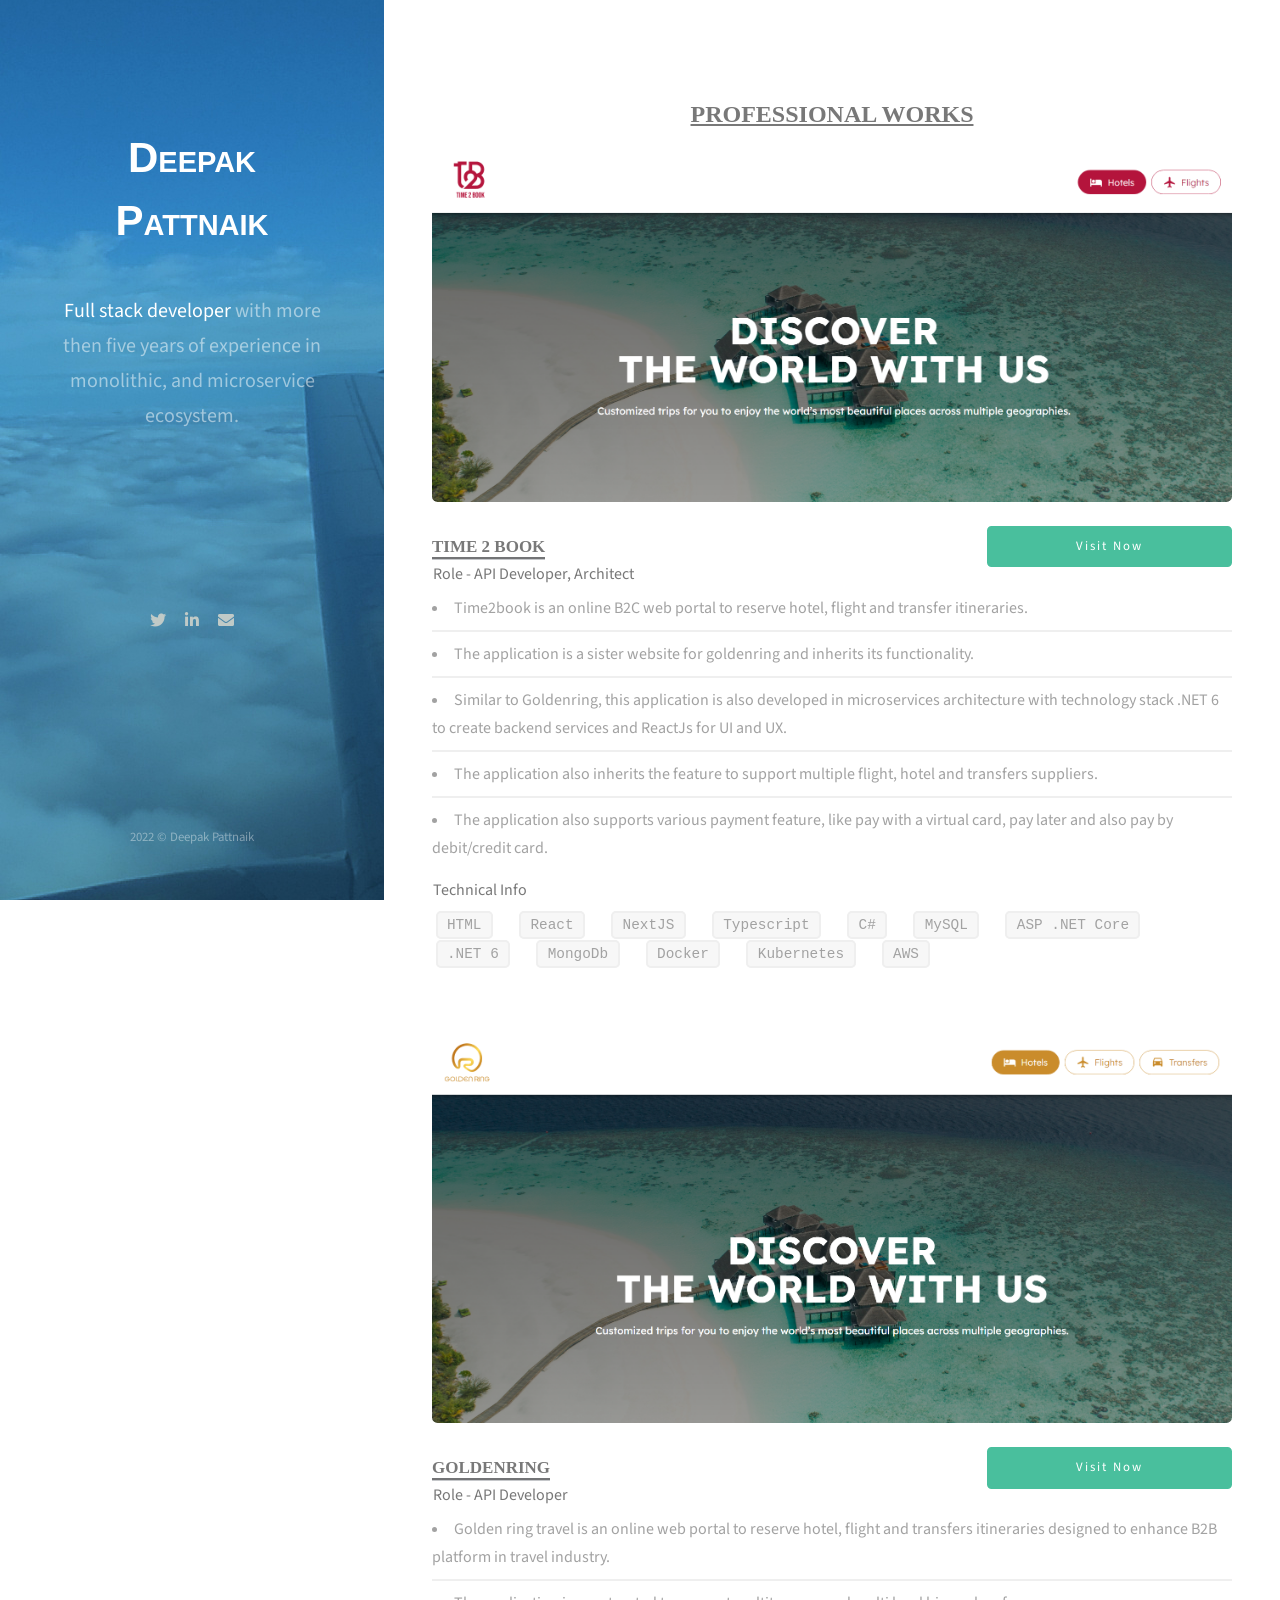
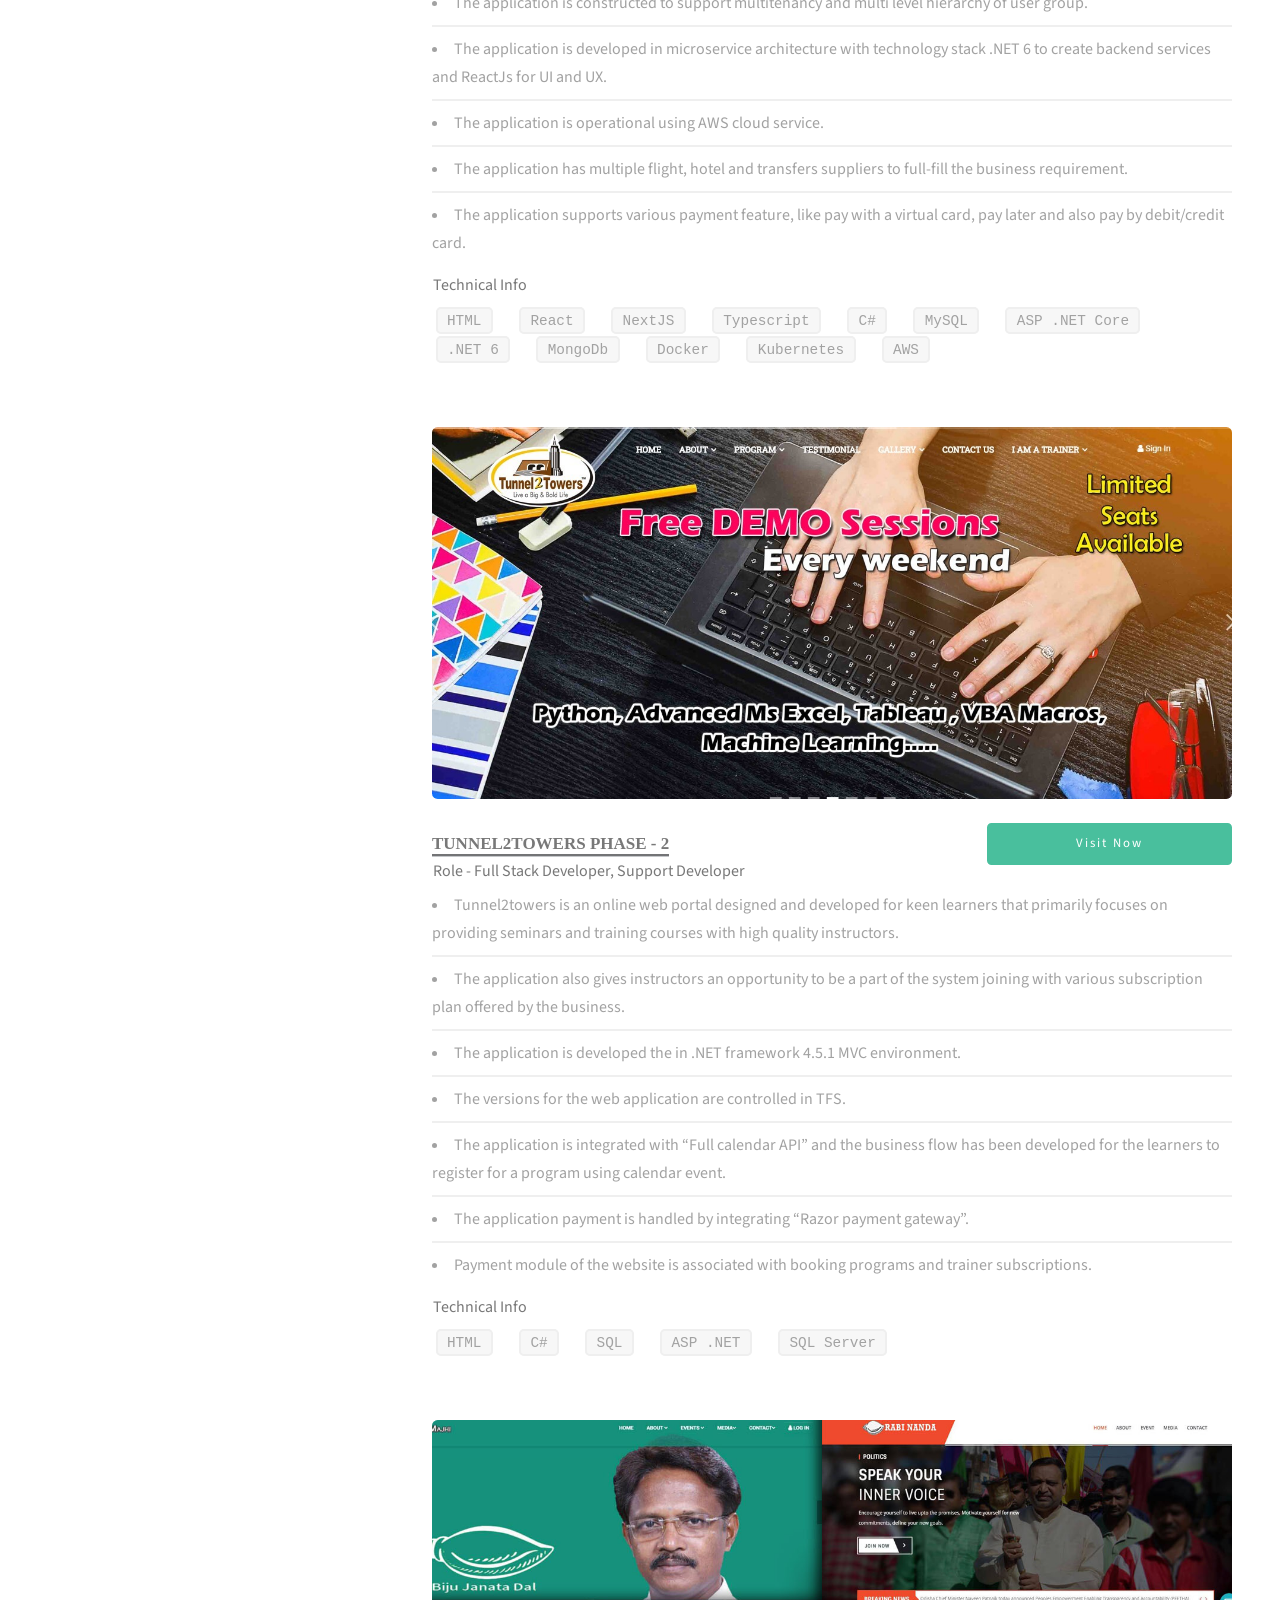
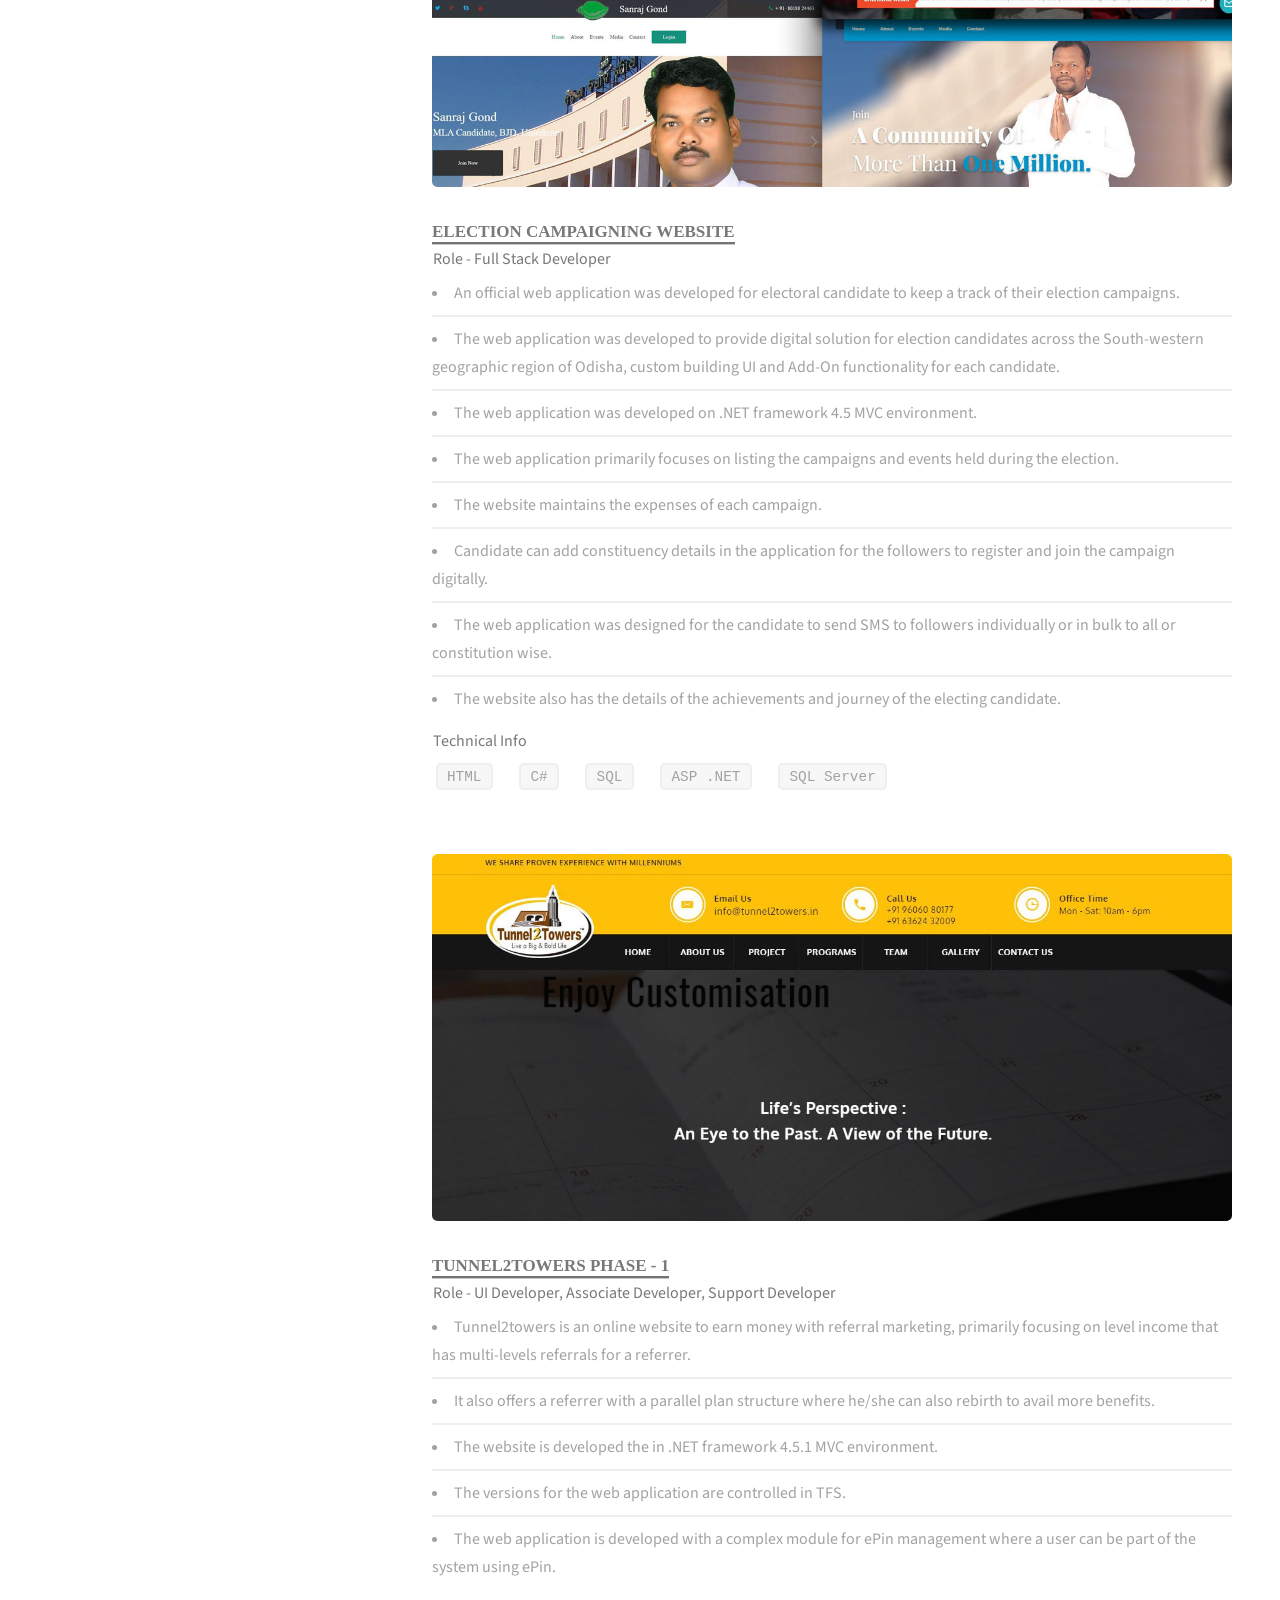
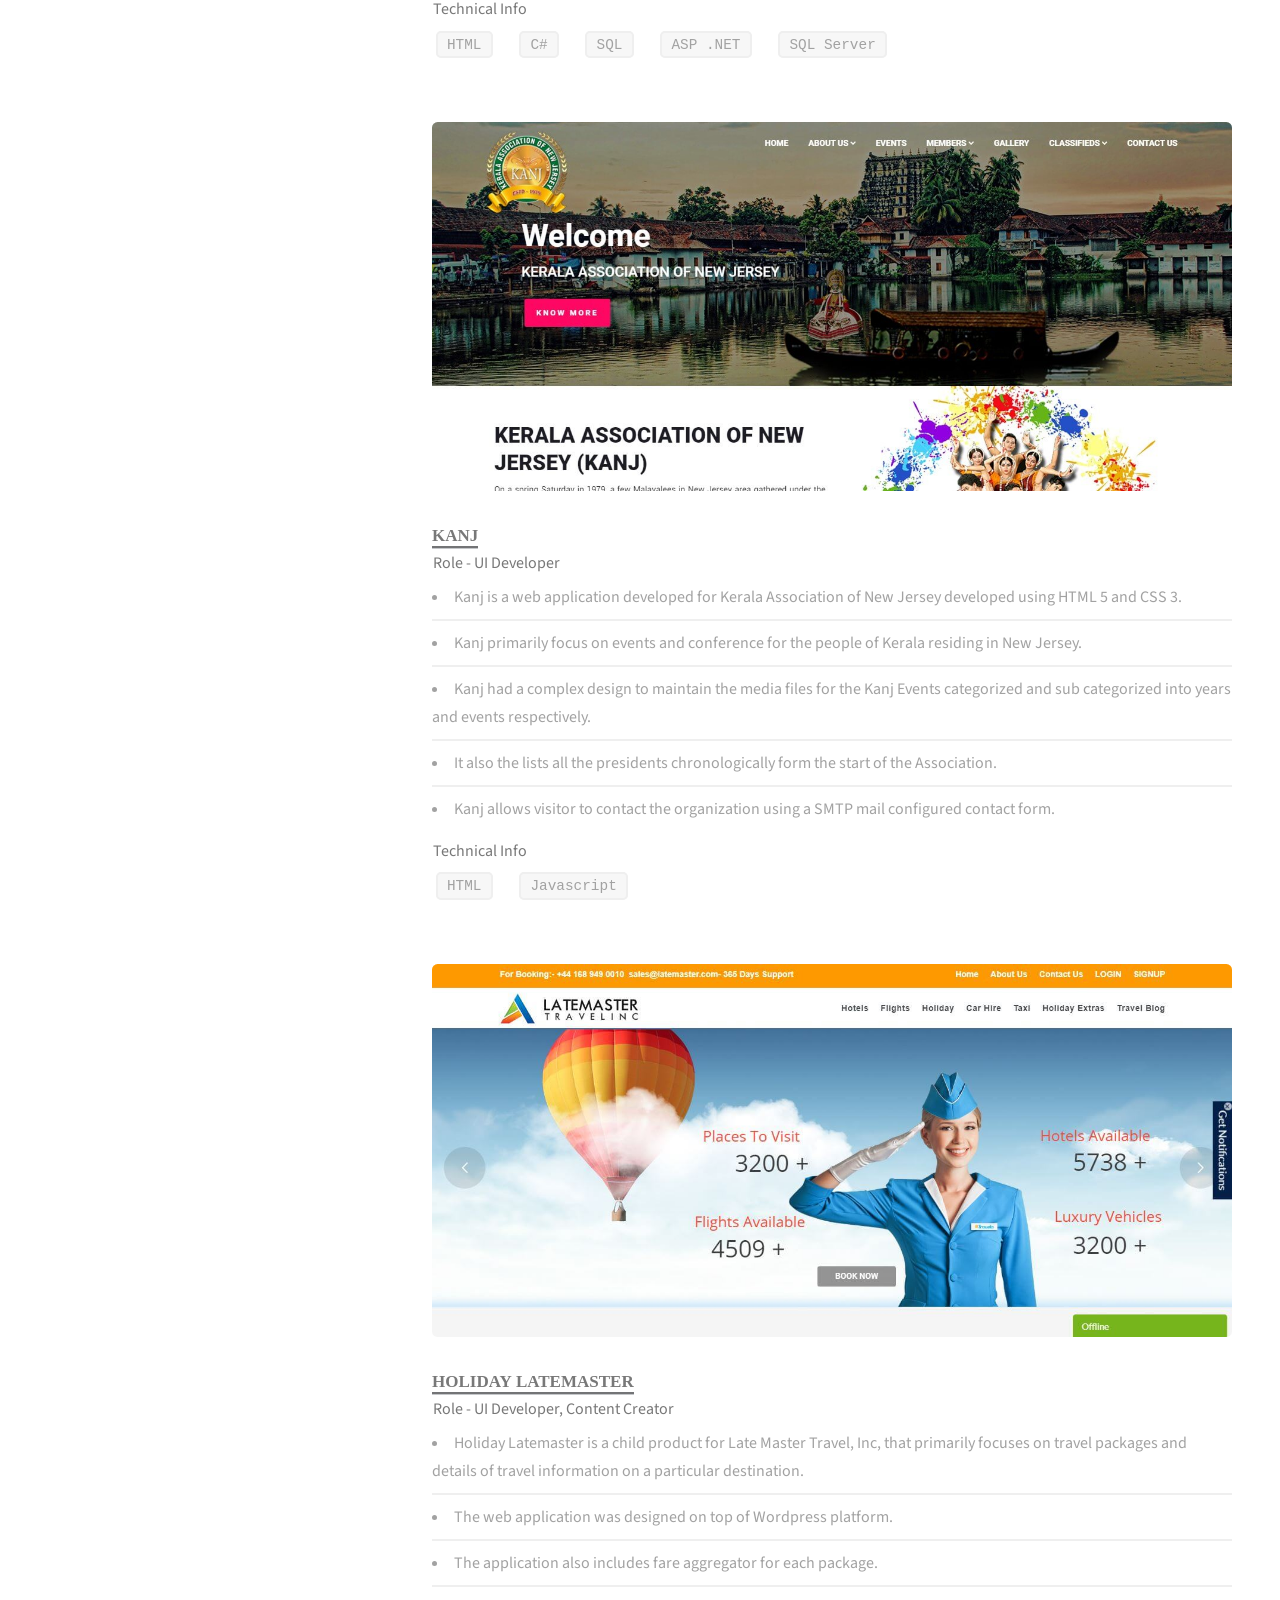
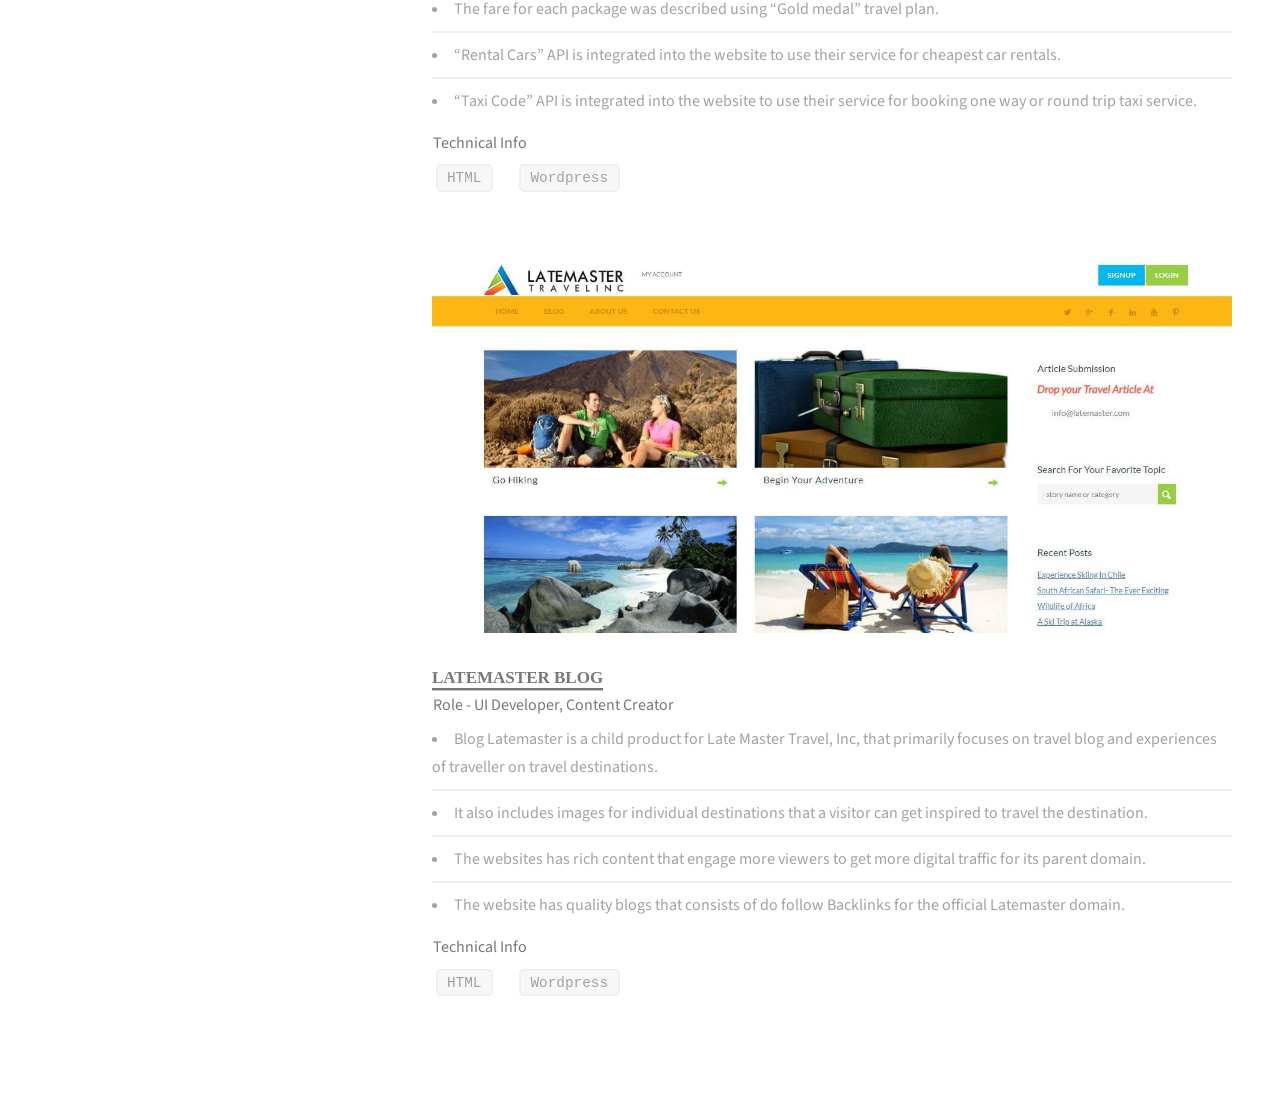
<file: index.html>
<!DOCTYPE HTML>
<html>
	<head>
		<title>Deepak Pattnaik | Professional Works</title>
		<meta charset="utf-8" />
		<meta name="viewport" content="width=device-width, initial-scale=1, user-scalable=no" />
		<link rel="stylesheet" href="assets/css/main.css" />
        <link rel="stylesheet" type="text/css" href="assets/css/jquery.fancybox.css">
        <link rel="icon" href="images/favicon.png" type="image/png" sizes="16x16">
	</head>
	<body class="is-preload">

		<!-- Header -->
			<header id="header">
				<div class="inner">
					<h2 class="hv-font-heading">Deepak Pattnaik</h2>
					<h1><strong>Full stack developer</strong> with more then five years of experience in monolithic,
                        and microservice ecosystem.                       
                    </h1>
                  <!--  <a href="/images/Resume.jpg" data-fancybox data-caption="Deepak Pattnaik Resume" data-width="1260" class="button" data-buttons='["download","close"]' style="color:#ffffff !important; margin:20px">Resume</a> -->                                     
				</div>
				<div class="inner">
					<ul class="icons">
						<li><a href="https://twitter.com/dpak2112" target="_blank" class="icon brands"><i class="fab fa-twitter"></i><span class="label">Twitter</span></a></li>
						<li><a href="https://www.linkedin.com/in/deepak-pattnaik/" target="_blank" class="icon brands"><i class="fab fa-linkedin-in"></i><span class="label">LinkedIn</span></a></li>                      
						<li><a href="mailto:deepak.pattnaik@outlook.in" class="icon solid"><i class="fas fa-envelope"></i><span class="label">Email</span></a></li>						
					</ul>					
				</div>
			</header>

		<!-- Main -->
			<div id="main">	
				<!-- Two -->
					<section id="two">
						<h2 class="hv-portfolio-heading">Professional Works</h2>
						<div class="row">
							<article class="col-12 col-12-xsmall work-item">
								<a href="images/portfolio/Tim2book_Full.jpeg" data-fancybox data-caption="Time2Book">
                                    <img class="image fit thumb" src="images/thumbs/Time2book.png" alt="t2b_image" />
                                </a>
								<div class="row">
									<div class="col-8 col-12-small">
										<h2 class="hv-portfolio-sub-heading">Time 2 Book</h2>
										<h3><strong>Role - </strong> API Developer, Architect</h3>
									</div>
									<div class="col-4 col-12-small">
										<a href="https://stage.time2book.ru" target="_blank" class="button primary small" style="width: 100%; letter-spacing: 2px;">Visit Now</a>
									</div>
								</div>								
								<ul class="alt">									
									<li>Time2book is an online B2C web portal to reserve hotel, flight and transfer itineraries.</li>
									<li>The application is a sister website for goldenring and inherits its functionality.</li>
									<li>Similar to Goldenring, this application is also developed in microservices architecture with technology stack .NET 6 to create backend services and ReactJs for UI and UX.</li>
									<li>The application also inherits the feature to support multiple flight, hotel and transfers suppliers.</li>
									<li>The application also supports various payment feature, like pay with a virtual card, pay later and also pay by debit/credit card.</li>
								</ul>
								<h3 style="margin-top:-1.5em;">Technical Info</h3>
								<ul class="icons">
									<li><code>HTML</code></li>
									<li><code>React</code></li>
									<li><code>NextJS</code></li>
									<li><code>Typescript</code></li>
									<li><code>C#</code></li>
									<li><code>MySQL</code></li>
                                    <li><code>ASP .NET Core</code></li>
									<li><code>.NET 6</code></li>
                                    <li><code>MongoDb</code></li>
									<li><code>Docker</code></li>
									<li><code>Kubernetes</code></li>
									<li><code>AWS</code></li>
								</ul>                                
							</article>
							<article class="col-12 col-12-xsmall work-item">
								<a href="images/portfolio/Goldenring_Full.jpeg" data-fancybox data-caption="Goldenring">
                                    <img class="image fit thumb" src="images/thumbs/Goldenring.png" alt="gr_image" />
                                </a>
								<div class="row">
									<div class="col-8 col-12-small">
										<h2 class="hv-portfolio-sub-heading">Goldenring</h2>
										<h3><strong>Role - </strong> API Developer</h3>
									</div>
									<div class="col-4 col-12-small">
										<a href="https://goldenring.travel" target="_blank" class="button primary small" style="width: 100%; letter-spacing: 2px;">Visit Now</a>
									</div>
								</div>								
								<ul class="alt">
									<li>Golden ring travel is an online web portal to reserve hotel, flight and transfers itineraries designed to enhance B2B platform in travel industry.</li>
									<li>The application is constructed to support multitenancy and multi level hierarchy of user group.</li>
									<li>The application is developed in microservice architecture with technology stack .NET 6 to create backend services and ReactJs for UI and UX.</li>
									<li>The application is operational using AWS cloud service.</li>
									<li>The application has multiple flight, hotel and transfers suppliers to full-fill the business requirement.</li>
									<li>The application supports various payment feature, like pay with a virtual card, pay later and also pay by debit/credit card.</li>
								</ul>
								<h3 style="margin-top:-1.5em;">Technical Info</h3>
								<ul class="icons">
									<li><code>HTML</code></li>
									<li><code>React</code></li>
									<li><code>NextJS</code></li>
									<li><code>Typescript</code></li>
									<li><code>C#</code></li>
									<li><code>MySQL</code></li>
                                    <li><code>ASP .NET Core</code></li>
									<li><code>.NET 6</code></li>
                                    <li><code>MongoDb</code></li>
									<li><code>Docker</code></li>
									<li><code>Kubernetes</code></li>
									<li><code>AWS</code></li>
								</ul>                                
							</article>
							<article class="col-12 col-12-xsmall work-item">
								<a href="images/portfolio/T2T%20Phase%202_Full.png" data-fancybox data-caption="Tunnel2Towers">
                                    <img class="image fit thumb" src="images/thumbs/T2T%20Phase%202.jpg" alt="t2t_image" />
                                </a>
								<div class="row">
									<div class="col-8 col-12-small">
										<h2 class="hv-portfolio-sub-heading">Tunnel2towers Phase - 2</h2>
										<h3><strong>Role - </strong> Full Stack Developer, Support Developer</h3>
									</div>
									<div class="col-4 col-12-small">
										<a href="https://tunnel2towers.in" target="_blank" class="button primary small" style="width: 100%; letter-spacing: 2px;">Visit Now</a>
									</div>
								</div>								
								<ul class="alt">
									<li>Tunnel2towers is an online web portal designed and developed for keen learners that primarily focuses on providing seminars and training courses with high quality instructors.</li>
									<li>The application also gives instructors an opportunity to be a part of the system joining with various subscription plan offered by the business.</li>
									<li>The application is developed the in .NET framework 4.5.1 MVC environment.</li>
                                    <li>The versions for the web application are controlled in TFS.</li>
                                    <li>The application is integrated with “Full calendar API” and the business flow has been developed for the learners to register for a program using calendar event.</li>
                                    <li>The application payment is handled by integrating “Razor payment gateway”.</li>
                                    <li>Payment module of the website is associated with booking programs and trainer subscriptions.</li>
								</ul>
								<h3 style="margin-top:-1.5em;">Technical Info</h3>
								<ul class="icons">
									<li><code>HTML</code></li>
									<li><code>C#</code></li>
									<li><code>SQL</code></li>
                                    <li><code>ASP .NET</code></li>
                                    <li><code>SQL Server</code></li>
								</ul>                                
							</article>
							<article class="col-12 col-12-xsmall work-item">
								<a href="images/portfolio/Balabhadra%20Majhi_Full.png" data-fancybox="election" data-caption="Balabhadra Majhi Website">
                                    <img class="image fit thumb" src="images/thumbs/Election_Campaign.jpg" alt="balabhadra_website_image" />
                                </a>
                                <a href="images/portfolio/Dambaru%20Sisa_Full.png" data-fancybox="election" data-caption="Dambaru Sisa Website"></a>
                                <a href="images/portfolio/Rabi%20Nanda_Full.png" data-fancybox="election" data-caption="Rabi Nanda Website"></a>
                                <a href="images/portfolio/Sanroj%20Gond_Full.png" data-fancybox="election" data-caption="Sanraj Gond Website"></a>
								<div class="row">
									<div class="col-8 col-12-small">
										<h2 class="hv-portfolio-sub-heading">Election Campaigning Website</h2>
										<h3><strong>Role - </strong> Full Stack Developer</h3>
									</div>
									<div class="col-4 col-12-small">
										<!--<a data-fancybox data-animation-duration="700" data-src="#animatedModal" href="javascript:;" class="button primary small" style="width: 100%; letter-spacing: 2px;">Visit Now</a>-->
									</div>
								</div>								
								<ul class="alt">
									<li>An official web application was developed for electoral candidate to keep a track of their election campaigns.</li>
                                    <li>The web application was developed to provide digital solution for election candidates across the South-western geographic region of Odisha, custom building UI and Add-On functionality for each candidate.</li>
									<li>The web application was developed on .NET framework 4.5 MVC environment.</li>
									<li>The web application primarily focuses on listing the campaigns and events held during the election.</li>
                                    <li>The website maintains the expenses of each campaign.</li>
                                    <li>Candidate can add constituency details in the application for the followers to register and join the campaign digitally.</li>
                                    <li>The web application was designed for the candidate to send SMS to followers individually or in bulk to all or constitution wise.</li>
                                    <li>The website also has the details of the achievements and journey of the electing candidate.</li>
								</ul>
								<h3 style="margin-top:-1.5em;">Technical Info</h3>
								<ul class="icons">
									<li><code>HTML</code></li>
									<li><code>C#</code></li>
									<li><code>SQL</code></li>
                                    <li><code>ASP .NET</code></li>
                                    <li><code>SQL Server</code></li>
								</ul>                                
							</article>
							<article class="col-12 col-12-xsmall work-item">
								<a href="images/portfolio/T2T%20Phase%201_Full.png" data-fancybox data-caption="Tunnel2Towers">
                                    <img class="image fit thumb" src="images/thumbs/T2T%20Phase%201.jpg" alt="t2t_image" />
                                </a>
								<div class="row">
									<div class="col-8 col-12-small">
										<h2 class="hv-portfolio-sub-heading">Tunnel2towers Phase - 1</h2>
										<h3><strong>Role - </strong> UI Developer, Associate Developer, Support Developer</h3>
									</div>
									<div class="col-4 col-12-small">
										<!--<a data-fancybox data-animation-duration="700" data-src="#animatedModal" href="javascript:;" class="button primary small" style="width: 100%; letter-spacing: 2px;">Visit Now</a>-->
									</div>
								</div>								
								<ul class="alt">
									<li>Tunnel2towers is an online website to earn money with referral marketing, primarily focusing on level income that has multi-levels referrals for a referrer.</li>
									<li>It also offers a referrer with a parallel plan structure where he/she can also rebirth to avail more benefits.</li>
									<li>The website is developed the in .NET framework 4.5.1 MVC environment.</li>
                                    <li>The versions for the web application are controlled in TFS.</li>
                                    <li>The web application is developed with a complex module for ePin management where a user can be part of the system using ePin.</li>
								</ul>
								<h3 style="margin-top:-1.5em;">Technical Info</h3>
								<ul class="icons">
									<li><code>HTML</code></li>
									<li><code>C#</code></li>
									<li><code>SQL</code></li>
                                    <li><code>ASP .NET</code></li>
                                    <li><code>SQL Server</code></li>
								</ul>                                
							</article>
							<article class="col-12 col-12-xsmall work-item">
								<a href="images/portfolio/Kanj_Full.png" data-fancybox data-caption="Kerala Association of New Jersey">
                                    <img class="image fit thumb" src="images/thumbs/Kanj.jpg" alt="kanj_image" />
                                </a>
								<div class="row">
									<div class="col-8 col-12-small">
										<h2 class="hv-portfolio-sub-heading">KANJ</h2>
										<h3><strong>Role - </strong> UI Developer</h3>
									</div>
									<div class="col-4 col-12-small">
										<!--<a data-fancybox data-animation-duration="700" data-src="#animatedModal" href="javascript:;" class="button primary small" style="width: 100%; letter-spacing: 2px;">Visit Now</a>-->
									</div>
								</div>								
								<ul class="alt">
									<li>Kanj is a web application developed for Kerala Association of New Jersey developed using HTML 5 and CSS 3.</li>
									<li>Kanj primarily focus on events and conference for the people of Kerala residing in New Jersey.</li>
                                    <li>Kanj had a complex design to maintain the media files for the Kanj Events categorized and sub categorized into years and events respectively.</li>
                                    <li>It also the lists all the presidents chronologically form the start of the Association.</li>
                                    <li>Kanj allows visitor to contact the organization using a SMTP mail configured contact form.</li>
								</ul>
								<h3 style="margin-top:-1.5em;">Technical Info</h3>
								<ul class="icons">
									<li><code>HTML</code></li>
									<li><code>Javascript</code></li>
								</ul>                                
							</article>
							<article class="col-12 col-12-xsmall work-item">
								<a href="images/portfolio/Holiday%20Latemaster_Full.png" data-fancybox data-caption="Holiday Latemaster">
                                    <img class="image fit thumb" src="images/thumbs/Holiday%20Latemaster.jpg" alt="holiday_lm_image" />
                                </a>
								<div class="row">
									<div class="col-8 col-12-small">
										<h2 class="hv-portfolio-sub-heading">Holiday Latemaster</h2>
										<h3><strong>Role - </strong> UI Developer, Content Creator</h3>
									</div>
									<div class="col-4 col-12-small">
										<!--<a data-fancybox data-animation-duration="700" data-src="#animatedModal" href="javascript:;" class="button primary small" style="width: 100%; letter-spacing: 2px;">Visit Now</a>-->
									</div>
								</div>								
								<ul class="alt">
									<li>Holiday Latemaster is a child product for Late Master Travel, Inc, that primarily focuses on travel packages and details of travel information on a particular destination.</li>
									<li>The web application was designed on top of Wordpress platform.</li>
									<li>The application also includes fare aggregator for each package.</li>
                                    <li>The fare for each package was described using “Gold medal” travel plan.</li>
                                    <li>“Rental Cars” API is integrated into the website to use their service for cheapest car rentals.</li>
                                    <li>“Taxi Code” API is integrated into the website to use their service for booking one way or round trip taxi service.</li>
								</ul>
								<h3 style="margin-top:-1.5em;">Technical Info</h3>
								<ul class="icons">
									<li><code>HTML</code></li>
									<li><code>Wordpress</code></li>
								</ul>                                
							</article>
							<article class="col-12 col-12-xsmall work-item">
                                <a href="images/portfolio/Blog%20Latemaster_Full.png" data-fancybox data-caption="Blog Latemaster">
                                    <img class="image fit thumb" src="images/thumbs/Blog%20Latemaster.jpg" alt="blog_lm_image" />
                                </a>
								<div class="row">
									<div class="col-8 col-12-small">
										<h2 class="hv-portfolio-sub-heading">Latemaster Blog</h2>
										<h3><strong>Role - </strong> UI Developer, Content Creator</h3>
									</div>
									<div class="col-4 col-12-small">
										<!--<a data-fancybox data-animation-duration="700" data-src="#animatedModal" href="javascript:;" class="button primary small" style="width: 100%; letter-spacing: 2px;">Visit Now</a>-->
									</div>
								</div>								
								<ul class="alt">
									<li>Blog Latemaster is a child product for Late Master Travel, Inc, that primarily focuses on travel blog and experiences of traveller on travel destinations.</li>
									<li>It also includes images for individual destinations that a visitor can get inspired to travel the destination.</li>
									<li>The websites has rich content that engage more viewers to get more digital traffic for its parent domain.</li>
                                    <li>The website has quality blogs that consists of do follow Backlinks for the official Latemaster domain.</li>
								</ul>
								<h3 style="margin-top:-1.5em;">Technical Info</h3>
								<ul class="icons">
									<li><code>HTML</code></li>
									<li><code>Wordpress</code></li>									
								</ul>                                
							</article>
						</div>
                         <div style="display: none;" id="animatedModal" class="hv-animated-modal">
                          <h2>Oops!!</h2>
                          <p>The website you are looking for is removed.</p>
                        </div>
					</section>
			</div>

		<!-- Footer -->
			<footer id="footer">
				<div class="inner">					
					<ul class="copyright">
						<li>2022 &copy; Deepak Pattnaik</li>
					</ul>
				</div>
			</footer>

		<!-- Scripts -->
			<script src="assets/js/jquery.min.js"></script>
			<script src="assets/js/jquery.poptrox.min.js"></script>
			<script src="assets/js/browser.min.js"></script>
			<script src="assets/js/breakpoints.min.js"></script>
			<script src="assets/js/util.js"></script>
			<script src="assets/js/main.js"></script>
            <script src="assets/js/jquery.fancybox.js"></script>
        <script>
            $(document).bind("contextmenu",function(e){
            return false;
            });
            
            $('body').on('click', '[data-fancybox-download]', function(e) {
               e.preventDefault();
               fetch('/assets/Resume.pdf')
                  .then(resp => resp.blob())
                  .then(blob => {
                    const url = window.URL.createObjectURL(blob);
                    const a = document.createElement('a');
                    a.style.display = 'none';
                    a.href = url;
                    // the filename you want
                    a.download = 'Deepak Pattnaik Resume.pdf';
                    document.body.appendChild(a);
                    a.click();
                    window.URL.revokeObjectURL(url);                    
                  })
                  .catch(() => alert('Opps! Download failed'));
            });            
          
        </script>
	</body>
</html>
</file>
<file: assets/css/main.css>
@import url("fontawesome-all.min.css");
@import url("https://fonts.googleapis.com/css?family=Source+Sans+Pro:400,400italic");


html, body, div, span, applet, object,
iframe, h1, h2, h3, h4, h5, h6, p, blockquote,
pre, a, abbr, acronym, address, big, cite,
code, del, dfn, em, img, ins, kbd, q, s, samp,
small, strike, strong, sub, sup, tt, var, b,
u, i, center, dl, dt, dd, ol, ul, li, fieldset,
form, label, legend, table, caption, tbody,
tfoot, thead, tr, th, td, article, aside,
canvas, details, embed, figure, figcaption,
footer, header, hgroup, menu, nav, output, ruby,
section, summary, time, mark, audio, video {
	margin: 0;
	padding: 0;
	border: 0;
	font-size: 100%;
	font: inherit;
	vertical-align: baseline;}

article, aside, details, figcaption, figure,
footer, header, hgroup, menu, nav, section {
	display: block;}

body {
	line-height: 1;
}

ol, ul {
	list-style: none;
}

blockquote, q {
	quotes: none;
}

	blockquote:before, blockquote:after, q:before, q:after {
		content: '';
		content: none;
	}

table {
	border-collapse: collapse;
	border-spacing: 0;
}

body {
	-webkit-text-size-adjust: none;
}

mark {
	background-color: transparent;
	color: inherit;
}

input::-moz-focus-inner {
	border: 0;
	padding: 0;
}

input, select, textarea {
	-moz-appearance: none;
	-webkit-appearance: none;
	-ms-appearance: none;
	appearance: none;
}

/* Basic */

	html {
		box-sizing: border-box;
	}

	*, *:before, *:after {
		box-sizing: inherit;
	}

	body {
		background: #fff;
	}

		body.is-preload *, body.is-preload *:before, body.is-preload *:after {
			-moz-animation: none !important;
			-webkit-animation: none !important;
			-ms-animation: none !important;
			animation: none !important;
			-moz-transition: none !important;
			-webkit-transition: none !important;
			-ms-transition: none !important;
			transition: none !important;
		}

	body, input, select, textarea {
		color: #a2a2a2;
		font-family: "Source Sans Pro", Helvetica, sans-serif;
		font-size: 16pt;
		font-weight: 400;
		line-height: 1.75em;
	}

	a {
		-moz-transition: color 0.2s ease-in-out, border-color 0.2s ease-in-out;
		-webkit-transition: color 0.2s ease-in-out, border-color 0.2s ease-in-out;
		-ms-transition: color 0.2s ease-in-out, border-color 0.2s ease-in-out;
		transition: color 0.2s ease-in-out, border-color 0.2s ease-in-out;
		border-bottom: dotted 1px;
		color: #c0cac7;
		text-decoration: none;
	}

		a:hover {
			border-bottom-color: transparent;
			color: #49bf9d !important;
			text-decoration: none;
		}

	strong, b {
		color: #787878;
		font-weight: 400;
	}

	em, i {
		font-style: italic;
	}

	p {
		margin: 0 0 2em 0;
	}

	h1, h2, h3, h4, h5, h6 {
		color: #787878;
		font-weight: 400;
		line-height: 1em;
		margin: 0 0 1em 0;
	}

		h1 a, h2 a, h3 a, h4 a, h5 a, h6 a {
			color: inherit;
			text-decoration: none;
		}

	h1 {
		font-size: 2em;
		line-height: 1.5em;
	}

	h2 {
		font-size: 1.5em;
		line-height: 1.5em;
	}

	h3 {
		font-size: 1.25em;
		line-height: 1.5em;
	}

	h4 {
		font-size: 1.1em;
		line-height: 1.5em;
	}

	h5 {
		font-size: 0.9em;
		line-height: 1.5em;
	}

	h6 {
		font-size: 0.7em;
		line-height: 1.5em;
	}

	sub {
		font-size: 0.8em;
		position: relative;
		top: 0.5em;
	}

	sup {
		font-size: 0.8em;
		position: relative;
		top: -0.5em;
	}

	hr {
		border: 0;
		border-bottom: solid 2px #efefef;
		margin: 2em 0;
	}

		hr.major {
			margin: 3em 0;
		}

	blockquote {
		border-left: solid 6px #efefef;
		font-style: italic;
		margin: 0 0 2em 0;
		padding: 0.5em 0 0.5em 1.5em;
	}

	code {
		background: #f7f7f7;
		border-radius: 0.35em;
		border: solid 2px #efefef;
		font-family: "Courier New", monospace;
		font-size: 0.9em;
		margin: 0 0.25em;
		padding: 0.25em 0.65em;
	}

	pre {
		-webkit-overflow-scrolling: touch;
		font-family: "Courier New", monospace;
		font-size: 0.9em;
		margin: 0 0 2em 0;
	}

		pre code {
			display: block;
			line-height: 1.75em;
			padding: 1em 1.5em;
			overflow-x: auto;
		}

	.align-left {
		text-align: left;
	}

	.align-center {
		text-align: center;
	}

	.align-right {
		text-align: right;
	}

/* Container */

	.container {
		margin: 0 auto;
		max-width: calc(100% - 4em);
		width: 100%;
	}

		.container.xsmall {
			width: 25%;
		}

		.container.small {
			width: 50%;
		}

		.container.medium {
			width: 75%;
		}

		.container.large {
			width: 125%;
		}

		.container.xlarge {
			width: 150%;
		}

		.container.max {
			width: 100%;
		}

		@media screen and (max-width: 980px) {

			.container {
				width: 100% !important;
				max-width: 100% !important;
			}

		}

		@media screen and (max-width: 480px) {

			.container {
				max-width: calc(100% - 3em);
			}

		}

/* Row */

	.row {
		display: flex;
		flex-wrap: wrap;
		box-sizing: border-box;
		align-items: stretch;
	}

		.row > * {
			box-sizing: border-box;
		}

		.row.gtr-uniform > * > :last-child {
			margin-bottom: 0;
		}

		.row.aln-left {
			justify-content: flex-start;
		}

		.row.aln-center {
			justify-content: center;
		}

		.row.aln-right {
			justify-content: flex-end;
		}

		.row.aln-top {
			align-items: flex-start;
		}

		.row.aln-middle {
			align-items: center;
		}

		.row.aln-bottom {
			align-items: flex-end;
		}

		.row > .imp {
			order: -1;
		}

		.row > .col-1 {
			width: 8.33333%;
		}

		.row > .off-1 {
			margin-left: 8.33333%;
		}

		.row > .col-2 {
			width: 16.66667%;
		}

		.row > .off-2 {
			margin-left: 16.66667%;
		}

		.row > .col-3 {
			width: 25%;
		}

		.row > .off-3 {
			margin-left: 25%;
		}

		.row > .col-4 {
			width: 33.33333%;
		}

		.row > .off-4 {
			margin-left: 33.33333%;
		}

		.row > .col-5 {
			width: 41.66667%;
		}

		.row > .off-5 {
			margin-left: 41.66667%;
		}

		.row > .col-6 {
			width: 50%;
		}

		.row > .off-6 {
			margin-left: 50%;
		}

		.row > .col-7 {
			width: 58.33333%;
		}

		.row > .off-7 {
			margin-left: 58.33333%;
		}

		.row > .col-8 {
			width: 66.66667%;
		}

		.row > .off-8 {
			margin-left: 66.66667%;
		}

		.row > .col-9 {
			width: 75%;
		}

		.row > .off-9 {
			margin-left: 75%;
		}

		.row > .col-10 {
			width: 83.33333%;
		}

		.row > .off-10 {
			margin-left: 83.33333%;
		}

		.row > .col-11 {
			width: 91.66667%;
		}

		.row > .off-11 {
			margin-left: 91.66667%;
		}

		.row > .col-12 {
			width: 100%;
		}

		.row > .off-12 {
			margin-left: 100%;
		}

		.row.gtr-0 {
			margin-top: 0;
			margin-left: 0em;
		}

			.row.gtr-0 > * {
				padding: 0 0 0 0em;
			}

			.row.gtr-0.gtr-uniform {
				margin-top: 0em;
			}

				.row.gtr-0.gtr-uniform > * {
					padding-top: 0em;
				}

		.row.gtr-25 {
			margin-top: 0;
			margin-left: -0.625em;
		}

			.row.gtr-25 > * {
				padding: 0 0 0 0.625em;
			}

			.row.gtr-25.gtr-uniform {
				margin-top: -0.625em;
			}

				.row.gtr-25.gtr-uniform > * {
					padding-top: 0.625em;
				}

		.row.gtr-50 {
			margin-top: 0;
			margin-left: -1.25em;
		}

			.row.gtr-50 > * {
				padding: 0 0 0 1.25em;
			}

			.row.gtr-50.gtr-uniform {
				margin-top: -1.25em;
			}

				.row.gtr-50.gtr-uniform > * {
					padding-top: 1.25em;
				}

		.row {
			margin-top: 0;
			margin-left: -2.5em;
		}

			.row > * {
				padding: 0 0 0 2.5em;
			}

			.row.gtr-uniform {
				margin-top: -2.5em;
			}

				.row.gtr-uniform > * {
					padding-top: 2.5em;
				}

		.row.gtr-150 {
			margin-top: 0;
			margin-left: -3.75em;
		}

			.row.gtr-150 > * {
				padding: 0 0 0 3.75em;
			}

			.row.gtr-150.gtr-uniform {
				margin-top: -3.75em;
			}

				.row.gtr-150.gtr-uniform > * {
					padding-top: 3.75em;
				}

		.row.gtr-200 {
			margin-top: 0;
			margin-left: -5em;
		}

			.row.gtr-200 > * {
				padding: 0 0 0 5em;
			}

			.row.gtr-200.gtr-uniform {
				margin-top: -5em;
			}

				.row.gtr-200.gtr-uniform > * {
					padding-top: 5em;
				}

		@media screen and (max-width: 1800px) {

			.row {
				display: flex;
				flex-wrap: wrap;
				box-sizing: border-box;
				align-items: stretch;
			}

				.row > * {
					box-sizing: border-box;
				}

				.row.gtr-uniform > * > :last-child {
					margin-bottom: 0;
				}

				.row.aln-left {
					justify-content: flex-start;
				}

				.row.aln-center {
					justify-content: center;
				}

				.row.aln-right {
					justify-content: flex-end;
				}

				.row.aln-top {
					align-items: flex-start;
				}

				.row.aln-middle {
					align-items: center;
				}

				.row.aln-bottom {
					align-items: flex-end;
				}

				.row > .imp-xlarge {
					order: -1;
				}

				.row > .col-1-xlarge {
					width: 8.33333%;
				}

				.row > .off-1-xlarge {
					margin-left: 8.33333%;
				}

				.row > .col-2-xlarge {
					width: 16.66667%;
				}

				.row > .off-2-xlarge {
					margin-left: 16.66667%;
				}

				.row > .col-3-xlarge {
					width: 25%;
				}

				.row > .off-3-xlarge {
					margin-left: 25%;
				}

				.row > .col-4-xlarge {
					width: 33.33333%;
				}

				.row > .off-4-xlarge {
					margin-left: 33.33333%;
				}

				.row > .col-5-xlarge {
					width: 41.66667%;
				}

				.row > .off-5-xlarge {
					margin-left: 41.66667%;
				}

				.row > .col-6-xlarge {
					width: 50%;
				}

				.row > .off-6-xlarge {
					margin-left: 50%;
				}

				.row > .col-7-xlarge {
					width: 58.33333%;
				}

				.row > .off-7-xlarge {
					margin-left: 58.33333%;
				}

				.row > .col-8-xlarge {
					width: 66.66667%;
				}

				.row > .off-8-xlarge {
					margin-left: 66.66667%;
				}

				.row > .col-9-xlarge {
					width: 75%;
				}

				.row > .off-9-xlarge {
					margin-left: 75%;
				}

				.row > .col-10-xlarge {
					width: 83.33333%;
				}

				.row > .off-10-xlarge {
					margin-left: 83.33333%;
				}

				.row > .col-11-xlarge {
					width: 91.66667%;
				}

				.row > .off-11-xlarge {
					margin-left: 91.66667%;
				}

				.row > .col-12-xlarge {
					width: 100%;
				}

				.row > .off-12-xlarge {
					margin-left: 100%;
				}

				.row.gtr-0 {
					margin-top: 0;
					margin-left: 0em;
				}

					.row.gtr-0 > * {
						padding: 0 0 0 0em;
					}

					.row.gtr-0.gtr-uniform {
						margin-top: 0em;
					}

						.row.gtr-0.gtr-uniform > * {
							padding-top: 0em;
						}

				.row.gtr-25 {
					margin-top: 0;
					margin-left: -0.625em;
				}

					.row.gtr-25 > * {
						padding: 0 0 0 0.625em;
					}

					.row.gtr-25.gtr-uniform {
						margin-top: -0.625em;
					}

						.row.gtr-25.gtr-uniform > * {
							padding-top: 0.625em;
						}

				.row.gtr-50 {
					margin-top: 0;
					margin-left: -1.25em;
				}

					.row.gtr-50 > * {
						padding: 0 0 0 1.25em;
					}

					.row.gtr-50.gtr-uniform {
						margin-top: -1.25em;
					}

						.row.gtr-50.gtr-uniform > * {
							padding-top: 1.25em;
						}

				.row {
					margin-top: 0;
					margin-left: -2.5em;
				}

					.row > * {
						padding: 0 0 0 2.5em;
					}

					.row.gtr-uniform {
						margin-top: -2.5em;
					}

						.row.gtr-uniform > * {
							padding-top: 2.5em;
						}

				.row.gtr-150 {
					margin-top: 0;
					margin-left: -3.75em;
				}

					.row.gtr-150 > * {
						padding: 0 0 0 3.75em;
					}

					.row.gtr-150.gtr-uniform {
						margin-top: -3.75em;
					}

						.row.gtr-150.gtr-uniform > * {
							padding-top: 3.75em;
						}

				.row.gtr-200 {
					margin-top: 0;
					margin-left: -5em;
				}

					.row.gtr-200 > * {
						padding: 0 0 0 5em;
					}

					.row.gtr-200.gtr-uniform {
						margin-top: -5em;
					}

						.row.gtr-200.gtr-uniform > * {
							padding-top: 5em;
						}

		}

		@media screen and (max-width: 1280px) {

			.row {
				display: flex;
				flex-wrap: wrap;
				box-sizing: border-box;
				align-items: stretch;
			}

				.row > * {
					box-sizing: border-box;
				}

				.row.gtr-uniform > * > :last-child {
					margin-bottom: 0;
				}

				.row.aln-left {
					justify-content: flex-start;
				}

				.row.aln-center {
					justify-content: center;
				}

				.row.aln-right {
					justify-content: flex-end;
				}

				.row.aln-top {
					align-items: flex-start;
				}

				.row.aln-middle {
					align-items: center;
				}

				.row.aln-bottom {
					align-items: flex-end;
				}

				.row > .imp-large {
					order: -1;
				}

				.row > .col-1-large {
					width: 8.33333%;
				}

				.row > .off-1-large {
					margin-left: 8.33333%;
				}

				.row > .col-2-large {
					width: 16.66667%;
				}

				.row > .off-2-large {
					margin-left: 16.66667%;
				}

				.row > .col-3-large {
					width: 25%;
				}

				.row > .off-3-large {
					margin-left: 25%;
				}

				.row > .col-4-large {
					width: 33.33333%;
				}

				.row > .off-4-large {
					margin-left: 33.33333%;
				}

				.row > .col-5-large {
					width: 41.66667%;
				}

				.row > .off-5-large {
					margin-left: 41.66667%;
				}

				.row > .col-6-large {
					width: 50%;
				}

				.row > .off-6-large {
					margin-left: 50%;
				}

				.row > .col-7-large {
					width: 58.33333%;
				}

				.row > .off-7-large {
					margin-left: 58.33333%;
				}

				.row > .col-8-large {
					width: 66.66667%;
				}

				.row > .off-8-large {
					margin-left: 66.66667%;
				}

				.row > .col-9-large {
					width: 75%;
				}

				.row > .off-9-large {
					margin-left: 75%;
				}

				.row > .col-10-large {
					width: 83.33333%;
				}

				.row > .off-10-large {
					margin-left: 83.33333%;
				}

				.row > .col-11-large {
					width: 91.66667%;
				}

				.row > .off-11-large {
					margin-left: 91.66667%;
				}

				.row > .col-12-large {
					width: 100%;
				}

				.row > .off-12-large {
					margin-left: 100%;
				}

				.row.gtr-0 {
					margin-top: 0;
					margin-left: 0em;
				}

					.row.gtr-0 > * {
						padding: 0 0 0 0em;
					}

					.row.gtr-0.gtr-uniform {
						margin-top: 0em;
					}

						.row.gtr-0.gtr-uniform > * {
							padding-top: 0em;
						}

				.row.gtr-25 {
					margin-top: 0;
					margin-left: -0.5em;
				}

					.row.gtr-25 > * {
						padding: 0 0 0 0.5em;
					}

					.row.gtr-25.gtr-uniform {
						margin-top: -0.5em;
					}

						.row.gtr-25.gtr-uniform > * {
							padding-top: 0.5em;
						}

				.row.gtr-50 {
					margin-top: 0;
					margin-left: -1em;
				}

					.row.gtr-50 > * {
						padding: 0 0 0 1em;
					}

					.row.gtr-50.gtr-uniform {
						margin-top: -1em;
					}

						.row.gtr-50.gtr-uniform > * {
							padding-top: 1em;
						}

				.row {
					margin-top: 0;
					margin-left: -2em;
				}

					.row > * {
						padding: 0 0 0 2em;
					}

					.row.gtr-uniform {
						margin-top: -2em;
					}

						.row.gtr-uniform > * {
							padding-top: 2em;
						}

				.row.gtr-150 {
					margin-top: 0;
					margin-left: -3em;
				}

					.row.gtr-150 > * {
						padding: 0 0 0 3em;
					}

					.row.gtr-150.gtr-uniform {
						margin-top: -3em;
					}

						.row.gtr-150.gtr-uniform > * {
							padding-top: 3em;
						}

				.row.gtr-200 {
					margin-top: 0;
					margin-left: -4em;
				}

					.row.gtr-200 > * {
						padding: 0 0 0 4em;
					}

					.row.gtr-200.gtr-uniform {
						margin-top: -4em;
					}

						.row.gtr-200.gtr-uniform > * {
							padding-top: 4em;
						}

		}

		@media screen and (max-width: 980px) {

			.row {
				display: flex;
				flex-wrap: wrap;
				box-sizing: border-box;
				align-items: stretch;
			}

				.row > * {
					box-sizing: border-box;
				}

				.row.gtr-uniform > * > :last-child {
					margin-bottom: 0;
				}

				.row.aln-left {
					justify-content: flex-start;
				}

				.row.aln-center {
					justify-content: center;
				}

				.row.aln-right {
					justify-content: flex-end;
				}

				.row.aln-top {
					align-items: flex-start;
				}

				.row.aln-middle {
					align-items: center;
				}

				.row.aln-bottom {
					align-items: flex-end;
				}

				.row > .imp-medium {
					order: -1;
				}

				.row > .col-1-medium {
					width: 8.33333%;
				}

				.row > .off-1-medium {
					margin-left: 8.33333%;
				}

				.row > .col-2-medium {
					width: 16.66667%;
				}

				.row > .off-2-medium {
					margin-left: 16.66667%;
				}

				.row > .col-3-medium {
					width: 25%;
				}

				.row > .off-3-medium {
					margin-left: 25%;
				}

				.row > .col-4-medium {
					width: 33.33333%;
				}

				.row > .off-4-medium {
					margin-left: 33.33333%;
				}

				.row > .col-5-medium {
					width: 41.66667%;
				}

				.row > .off-5-medium {
					margin-left: 41.66667%;
				}

				.row > .col-6-medium {
					width: 50%;
				}

				.row > .off-6-medium {
					margin-left: 50%;
				}

				.row > .col-7-medium {
					width: 58.33333%;
				}

				.row > .off-7-medium {
					margin-left: 58.33333%;
				}

				.row > .col-8-medium {
					width: 66.66667%;
				}

				.row > .off-8-medium {
					margin-left: 66.66667%;
				}

				.row > .col-9-medium {
					width: 75%;
				}

				.row > .off-9-medium {
					margin-left: 75%;
				}

				.row > .col-10-medium {
					width: 83.33333%;
				}

				.row > .off-10-medium {
					margin-left: 83.33333%;
				}

				.row > .col-11-medium {
					width: 91.66667%;
				}

				.row > .off-11-medium {
					margin-left: 91.66667%;
				}

				.row > .col-12-medium {
					width: 100%;
				}

				.row > .off-12-medium {
					margin-left: 100%;
				}

				.row.gtr-0 {
					margin-top: 0;
					margin-left: 0em;
				}

					.row.gtr-0 > * {
						padding: 0 0 0 0em;
					}

					.row.gtr-0.gtr-uniform {
						margin-top: 0em;
					}

						.row.gtr-0.gtr-uniform > * {
							padding-top: 0em;
						}

				.row.gtr-25 {
					margin-top: 0;
					margin-left: -0.5em;
				}

					.row.gtr-25 > * {
						padding: 0 0 0 0.5em;
					}

					.row.gtr-25.gtr-uniform {
						margin-top: -0.5em;
					}

						.row.gtr-25.gtr-uniform > * {
							padding-top: 0.5em;
						}

				.row.gtr-50 {
					margin-top: 0;
					margin-left: -1em;
				}

					.row.gtr-50 > * {
						padding: 0 0 0 1em;
					}

					.row.gtr-50.gtr-uniform {
						margin-top: -1em;
					}

						.row.gtr-50.gtr-uniform > * {
							padding-top: 1em;
						}

				.row {
					margin-top: 0;
					margin-left: -2em;
				}

					.row > * {
						padding: 0 0 0 2em;
					}

					.row.gtr-uniform {
						margin-top: -2em;
					}

						.row.gtr-uniform > * {
							padding-top: 2em;
						}

				.row.gtr-150 {
					margin-top: 0;
					margin-left: -3em;
				}

					.row.gtr-150 > * {
						padding: 0 0 0 3em;
					}

					.row.gtr-150.gtr-uniform {
						margin-top: -3em;
					}

						.row.gtr-150.gtr-uniform > * {
							padding-top: 3em;
						}

				.row.gtr-200 {
					margin-top: 0;
					margin-left: -4em;
				}

					.row.gtr-200 > * {
						padding: 0 0 0 4em;
					}

					.row.gtr-200.gtr-uniform {
						margin-top: -4em;
					}

						.row.gtr-200.gtr-uniform > * {
							padding-top: 4em;
						}

		}

		@media screen and (max-width: 736px) {

			.row {
				display: flex;
				flex-wrap: wrap;
				box-sizing: border-box;
				align-items: stretch;
			}

				.row > * {
					box-sizing: border-box;
				}

				.row.gtr-uniform > * > :last-child {
					margin-bottom: 0;
				}

				.row.aln-left {
					justify-content: flex-start;
				}

				.row.aln-center {
					justify-content: center;
				}

				.row.aln-right {
					justify-content: flex-end;
				}

				.row.aln-top {
					align-items: flex-start;
				}

				.row.aln-middle {
					align-items: center;
				}

				.row.aln-bottom {
					align-items: flex-end;
				}

				.row > .imp-small {
					order: -1;
				}

				.row > .col-1-small {
					width: 8.33333%;
				}

				.row > .off-1-small {
					margin-left: 8.33333%;
				}

				.row > .col-2-small {
					width: 16.66667%;
				}

				.row > .off-2-small {
					margin-left: 16.66667%;
				}

				.row > .col-3-small {
					width: 25%;
				}

				.row > .off-3-small {
					margin-left: 25%;
				}

				.row > .col-4-small {
					width: 33.33333%;
				}

				.row > .off-4-small {
					margin-left: 33.33333%;
				}

				.row > .col-5-small {
					width: 41.66667%;
				}

				.row > .off-5-small {
					margin-left: 41.66667%;
				}

				.row > .col-6-small {
					width: 50%;
				}

				.row > .off-6-small {
					margin-left: 50%;
				}

				.row > .col-7-small {
					width: 58.33333%;
				}

				.row > .off-7-small {
					margin-left: 58.33333%;
				}

				.row > .col-8-small {
					width: 66.66667%;
				}

				.row > .off-8-small {
					margin-left: 66.66667%;
				}

				.row > .col-9-small {
					width: 75%;
				}

				.row > .off-9-small {
					margin-left: 75%;
				}

				.row > .col-10-small {
					width: 83.33333%;
				}

				.row > .off-10-small {
					margin-left: 83.33333%;
				}

				.row > .col-11-small {
					width: 91.66667%;
				}

				.row > .off-11-small {
					margin-left: 91.66667%;
				}

				.row > .col-12-small {
					width: 100%;
				}

				.row > .off-12-small {
					margin-left: 100%;
				}

				.row.gtr-0 {
					margin-top: 0;
					margin-left: 0em;
				}

					.row.gtr-0 > * {
						padding: 0 0 0 0em;
					}

					.row.gtr-0.gtr-uniform {
						margin-top: 0em;
					}

						.row.gtr-0.gtr-uniform > * {
							padding-top: 0em;
						}

				.row.gtr-25 {
					margin-top: 0;
					margin-left: -0.375em;
				}

					.row.gtr-25 > * {
						padding: 0 0 0 0.375em;
					}

					.row.gtr-25.gtr-uniform {
						margin-top: -0.375em;
					}

						.row.gtr-25.gtr-uniform > * {
							padding-top: 0.375em;
						}

				.row.gtr-50 {
					margin-top: 0;
					margin-left: -0.75em;
				}

					.row.gtr-50 > * {
						padding: 0 0 0 0.75em;
					}

					.row.gtr-50.gtr-uniform {
						margin-top: -0.75em;
					}

						.row.gtr-50.gtr-uniform > * {
							padding-top: 0.75em;
						}

				.row {
					margin-top: 0;
					margin-left: -1.5em;
				}

					.row > * {
						padding: 0 0 0 1.5em;
					}

					.row.gtr-uniform {
						margin-top: -1.5em;
					}

						.row.gtr-uniform > * {
							padding-top: 1.5em;
						}

				.row.gtr-150 {
					margin-top: 0;
					margin-left: -2.25em;
				}

					.row.gtr-150 > * {
						padding: 0 0 0 2.25em;
					}

					.row.gtr-150.gtr-uniform {
						margin-top: -2.25em;
					}

						.row.gtr-150.gtr-uniform > * {
							padding-top: 2.25em;
						}

				.row.gtr-200 {
					margin-top: 0;
					margin-left: -3em;
				}

					.row.gtr-200 > * {
						padding: 0 0 0 3em;
					}

					.row.gtr-200.gtr-uniform {
						margin-top: -3em;
					}

						.row.gtr-200.gtr-uniform > * {
							padding-top: 3em;
						}

		}

		@media screen and (max-width: 480px) {

			.row {
				display: flex;
				flex-wrap: wrap;
				box-sizing: border-box;
				align-items: stretch;
			}

				.row > * {
					box-sizing: border-box;
				}

				.row.gtr-uniform > * > :last-child {
					margin-bottom: 0;
				}

				.row.aln-left {
					justify-content: flex-start;
				}

				.row.aln-center {
					justify-content: center;
				}

				.row.aln-right {
					justify-content: flex-end;
				}

				.row.aln-top {
					align-items: flex-start;
				}

				.row.aln-middle {
					align-items: center;
				}

				.row.aln-bottom {
					align-items: flex-end;
				}

				.row > .imp-xsmall {
					order: -1;
				}

				.row > .col-1-xsmall {
					width: 8.33333%;
				}

				.row > .off-1-xsmall {
					margin-left: 8.33333%;
				}

				.row > .col-2-xsmall {
					width: 16.66667%;
				}

				.row > .off-2-xsmall {
					margin-left: 16.66667%;
				}

				.row > .col-3-xsmall {
					width: 25%;
				}

				.row > .off-3-xsmall {
					margin-left: 25%;
				}

				.row > .col-4-xsmall {
					width: 33.33333%;
				}

				.row > .off-4-xsmall {
					margin-left: 33.33333%;
				}

				.row > .col-5-xsmall {
					width: 41.66667%;
				}

				.row > .off-5-xsmall {
					margin-left: 41.66667%;
				}

				.row > .col-6-xsmall {
					width: 50%;
				}

				.row > .off-6-xsmall {
					margin-left: 50%;
				}

				.row > .col-7-xsmall {
					width: 58.33333%;
				}

				.row > .off-7-xsmall {
					margin-left: 58.33333%;
				}

				.row > .col-8-xsmall {
					width: 66.66667%;
				}

				.row > .off-8-xsmall {
					margin-left: 66.66667%;
				}

				.row > .col-9-xsmall {
					width: 75%;
				}

				.row > .off-9-xsmall {
					margin-left: 75%;
				}

				.row > .col-10-xsmall {
					width: 83.33333%;
				}

				.row > .off-10-xsmall {
					margin-left: 83.33333%;
				}

				.row > .col-11-xsmall {
					width: 91.66667%;
				}

				.row > .off-11-xsmall {
					margin-left: 91.66667%;
				}

				.row > .col-12-xsmall {
					width: 100%;
				}

				.row > .off-12-xsmall {
					margin-left: 100%;
				}

				.row.gtr-0 {
					margin-top: 0;
					margin-left: 0em;
				}

					.row.gtr-0 > * {
						padding: 0 0 0 0em;
					}

					.row.gtr-0.gtr-uniform {
						margin-top: 0em;
					}

						.row.gtr-0.gtr-uniform > * {
							padding-top: 0em;
						}

				.row.gtr-25 {
					margin-top: 0;
					margin-left: -0.375em;
				}

					.row.gtr-25 > * {
						padding: 0 0 0 0.375em;
					}

					.row.gtr-25.gtr-uniform {
						margin-top: -0.375em;
					}

						.row.gtr-25.gtr-uniform > * {
							padding-top: 0.375em;
						}

				.row.gtr-50 {
					margin-top: 0;
					margin-left: -0.75em;
				}

					.row.gtr-50 > * {
						padding: 0 0 0 0.75em;
					}

					.row.gtr-50.gtr-uniform {
						margin-top: -0.75em;
					}

						.row.gtr-50.gtr-uniform > * {
							padding-top: 0.75em;
						}

				.row {
					margin-top: 0;
					margin-left: -1.5em;
				}

					.row > * {
						padding: 0 0 0 1.5em;
					}

					.row.gtr-uniform {
						margin-top: -1.5em;
					}

						.row.gtr-uniform > * {
							padding-top: 1.5em;
						}

				.row.gtr-150 {
					margin-top: 0;
					margin-left: -2.25em;
				}

					.row.gtr-150 > * {
						padding: 0 0 0 2.25em;
					}

					.row.gtr-150.gtr-uniform {
						margin-top: -2.25em;
					}

						.row.gtr-150.gtr-uniform > * {
							padding-top: 2.25em;
						}

				.row.gtr-200 {
					margin-top: 0;
					margin-left: -3em;
				}

					.row.gtr-200 > * {
						padding: 0 0 0 3em;
					}

					.row.gtr-200.gtr-uniform {
						margin-top: -3em;
					}

						.row.gtr-200.gtr-uniform > * {
							padding-top: 3em;
						}

		}

/* Section/Article */

	section.special, article.special {
		text-align: center;
	}

	header p {
		color: #b2b2b2;
		position: relative;
		margin: 0 0 1.5em 0;
	}

	header h2 + p {
		font-size: 1.25em;
		margin-top: -1em;
		line-height: 1.5em;
	}

	header h3 + p {
		font-size: 1.1em;
		margin-top: -0.8em;
		line-height: 1.5em;
	}

	header h4 + p,
	header h5 + p,
	header h6 + p {
		font-size: 0.9em;
		margin-top: -0.6em;
		line-height: 1.5em;
	}

	header.major h2 {
		font-size: 2em;
	}

/* Form */

	form {
		margin: 0 0 2em 0;
	}

	label {
		color: #787878;
		display: block;
		font-size: 0.9em;
		font-weight: 400;
		margin: 0 0 1em 0;
	}

	input[type="text"],
	input[type="password"],
	input[type="email"],
	select,
	textarea {
		-moz-appearance: none;
		-webkit-appearance: none;
		-ms-appearance: none;
		appearance: none;
		background: #f7f7f7;
		border-radius: 0.35em;
		border: solid 2px transparent;
		color: inherit;
		display: block;
		outline: 0;
		padding: 0 0.75em;
		text-decoration: none;
		width: 100%;
	}

		input[type="text"]:invalid,
		input[type="password"]:invalid,
		input[type="email"]:invalid,
		select:invalid,
		textarea:invalid {
			box-shadow: none;
		}

		input[type="text"]:focus,
		input[type="password"]:focus,
		input[type="email"]:focus,
		select:focus,
		textarea:focus {
			border-color: #49bf9d;
		}

	select {
		background-image: url("data:image/svg+xml;charset=utf8,%3Csvg xmlns='http://www.w3.org/2000/svg' width='40' height='40' preserveAspectRatio='none' viewBox='0 0 40 40'%3E%3Cpath d='M9.4,12.3l10.4,10.4l10.4-10.4c0.2-0.2,0.5-0.4,0.9-0.4c0.3,0,0.6,0.1,0.9,0.4l3.3,3.3c0.2,0.2,0.4,0.5,0.4,0.9 c0,0.4-0.1,0.6-0.4,0.9L20.7,31.9c-0.2,0.2-0.5,0.4-0.9,0.4c-0.3,0-0.6-0.1-0.9-0.4L4.3,17.3c-0.2-0.2-0.4-0.5-0.4-0.9 c0-0.4,0.1-0.6,0.4-0.9l3.3-3.3c0.2-0.2,0.5-0.4,0.9-0.4S9.1,12.1,9.4,12.3z' fill='%23dfdfdf' /%3E%3C/svg%3E");
		background-size: 1.25rem;
		background-repeat: no-repeat;
		background-position: calc(100% - 1rem) center;
		height: 2.75em;
		padding-right: 2.75em;
		text-overflow: ellipsis;
	}

		select option {
			color: #787878;
			background: #fff;
		}

		select:focus::-ms-value {
			background-color: transparent;
		}

		select::-ms-expand {
			display: none;
		}

	input[type="text"],
	input[type="password"],
	input[type="email"],
	select {
		height: 2.75em;
	}

	textarea {
		padding: 0.75em;
	}

	input[type="checkbox"],
	input[type="radio"] {
		-moz-appearance: none;
		-webkit-appearance: none;
		-ms-appearance: none;
		appearance: none;
		display: block;
		float: left;
		margin-right: -2em;
		opacity: 0;
		width: 1em;
		z-index: -1;
	}

		input[type="checkbox"] + label,
		input[type="radio"] + label {
			text-decoration: none;
			color: #a2a2a2;
			cursor: pointer;
			display: inline-block;
			font-size: 1em;
			font-weight: 400;
			padding-left: 2.4em;
			padding-right: 0.75em;
			position: relative;
		}

			input[type="checkbox"] + label:before,
			input[type="radio"] + label:before {
				-moz-osx-font-smoothing: grayscale;
				-webkit-font-smoothing: antialiased;
				display: inline-block;
				font-style: normal;
				font-variant: normal;
				text-rendering: auto;
				line-height: 1;
				text-transform: none !important;
				font-family: 'Font Awesome 5 Free';
				font-weight: 900;
			}

			input[type="checkbox"] + label:before,
			input[type="radio"] + label:before {
				background: #f7f7f7;
				border-radius: 0.35em;
				border: solid 2px transparent;
				content: '';
				display: inline-block;
				font-size: 0.8em;
				height: 2.0625em;
				left: 0;
				line-height: 1.85625em;
				position: absolute;
				text-align: center;
				top: 0;
				width: 2.0625em;
			}

		input[type="checkbox"]:checked + label:before,
		input[type="radio"]:checked + label:before {
			background: #787878;
			border-color: #787878;
			color: #fff;
			content: '\f00c';
		}

		input[type="checkbox"]:focus + label:before,
		input[type="radio"]:focus + label:before {
			border-color: #49bf9d;
		}

	input[type="checkbox"] + label:before {
		border-radius: 0.35em;
	}

	input[type="radio"] + label:before {
		border-radius: 100%;
	}

	::-webkit-input-placeholder {
		color: #b2b2b2 !important;
		opacity: 1.0;
	}

	:-moz-placeholder {
		color: #b2b2b2 !important;
		opacity: 1.0;
	}

	::-moz-placeholder {
		color: #b2b2b2 !important;
		opacity: 1.0;
	}

	:-ms-input-placeholder {
		color: #b2b2b2 !important;
		opacity: 1.0;
	}

/* Box */

	.box {
		border-radius: 0.35em;
		border: solid 2px #efefef;
		margin-bottom: 2em;
		padding: 1.5em;
	}

		.box > :last-child,
		.box > :last-child > :last-child,
		.box > :last-child > :last-child > :last-child {
			margin-bottom: 0;
		}

		.box.alt {
			border: 0;
			border-radius: 0;
			padding: 0;
		}

/* Icon */

	.icon {
		text-decoration: none;
		border-bottom: none;
		position: relative;
	}

		.icon:before {
			-moz-osx-font-smoothing: grayscale;
			-webkit-font-smoothing: antialiased;
			display: inline-block;
			font-style: normal;
			font-variant: normal;
			text-rendering: auto;
			line-height: 1;
			text-transform: none !important;
			font-family: 'Font Awesome 5 Free';
			font-weight: 400;
		}

		.icon > .label {
			display: none;
		}

		.icon:before {
			line-height: inherit;
		}

		.icon.solid:before {
			font-weight: 900;
		}

		.icon.brands:before {
			font-family: 'Font Awesome 5 Brands';
		}

/* Image */

	.image {
		border-radius: 0.35em;
		border: 0;
		display: inline-block;
		position: relative;
	}

		.image:before {
			-moz-transition: opacity 0.2s ease-in-out;
			-webkit-transition: opacity 0.2s ease-in-out;
			-ms-transition: opacity 0.2s ease-in-out;
			transition: opacity 0.2s ease-in-out;
			background: url("images/overlay.png");
			border-radius: 0.35em;
			content: '';
			display: block;
			height: 100%;
			left: 0;
			opacity: 0.5;
			position: absolute;
			top: 0;
			width: 100%;
		}

		.image.thumb {
			text-align: center;
		}

			.image.thumb:after {
				-moz-transition: opacity 0.2s ease-in-out;
				-webkit-transition: opacity 0.2s ease-in-out;
				-ms-transition: opacity 0.2s ease-in-out;
				transition: opacity 0.2s ease-in-out;
				border-radius: 0.35em;
				border: solid 3px rgba(255, 255, 255, 0.5);
				color: #fff;
				content: 'View';
				display: inline-block;
				font-size: 0.8em;
				font-weight: 400;
				left: 50%;
				line-height: 2.25em;
				margin: -1.25em 0 0 -3em;
				opacity: 0;
				padding: 0 1.5em;
				position: absolute;
				text-align: center;
				text-decoration: none;
				top: 50%;
				white-space: nowrap;
			}

			.image.thumb:hover:after {
				opacity: 1.0;
			}

			.image.thumb:hover:before {
				background: url("images/overlay.png"), url("images/overlay.png");
				opacity: 1.0;
			}

		.image img {
			border-radius: 0.35em;
			display: block;
		}

		.image.left {
			float: left;
			margin: 0 1.5em 1em 0;
			top: 0.25em;
		}

		.image.right {
			float: right;
			margin: 0 0 1em 1.5em;
			top: 0.25em;
		}

		.image.left, .image.right {
			max-width: 40%;
		}

			.image.left img, .image.right img {
				width: 100%;
			}

		.image.fit {
			display: block;
			margin: 0 0 2em 0;
			width: 100%;
		}

			.image.fit img {
				width: 100%;
			}

		.image.avatar {
			border-radius: 100%;
		}

			.image.avatar:before {
				display: none;
			}

			.image.avatar img {
				border-radius: 100%;
				width: 100%;
			}

/* List */

	ol {
		list-style: decimal;
		margin: 0 0 7px 0;
		padding-left: 1.25em;
	}

		ol li {
			padding-left: 0.25em;
		}

	ul {
		list-style: disc;
		margin: 0 0 2em 0;
		padding-left: 1em;
	}

		ul li {
			padding-left: 0.5em;
		}

		ul.alt {
			list-style: inside;
			padding-left: 0;
		}

			ul.alt li {
				border-top: solid 2px #efefef;
				padding: 0.5em 0;
			}

				ul.alt li:first-child {
					border-top: 0;
					padding-top: 0;
				}

	dl {
		margin: 0 0 2em 0;
	}

/* Icons */

	ul.icons {
		cursor: default;
		list-style: none;
		padding-left: 0;
	}

		ul.icons li {
			display: inline-block;
			padding: 0 1em 0 0;
		}

			ul.icons li:last-child {
				padding-right: 0;
			}

			ul.icons li .icon:before {
				font-size: 1.5em;
			}

/* Labeled Icons */

	ul.labeled-icons {
		list-style: none;
		padding: 0;
	}

		ul.labeled-icons li {
			line-height: 1.75em;
			margin: 1.5em 0 0 0;
			padding-left: 2.25em;
			position: relative;
		}

			ul.labeled-icons li:first-child {
				margin-top: 0;
			}

			ul.labeled-icons li a {
				color: inherit;
			}

			ul.labeled-icons li h3 {
				color: #b2b2b2;
				left: 0;
				position: absolute;
				text-align: center;
				top: 0;
				width: 1em;
			}

/* Actions */

	ul.actions {
		display: -moz-flex;
		display: -webkit-flex;
		display: -ms-flex;
		display: flex;
		cursor: default;
		list-style: none;
		margin-left: -1em;
		padding-left: 0;
	}

		ul.actions li {
			padding: 0 0 0 1em;
			vertical-align: middle;
		}

		ul.actions.special {
			-moz-justify-content: center;
			-webkit-justify-content: center;
			-ms-justify-content: center;
			justify-content: center;
			width: 100%;
			margin-left: 0;
		}

			ul.actions.special li:first-child {
				padding-left: 0;
			}

		ul.actions.stacked {
			-moz-flex-direction: column;
			-webkit-flex-direction: column;
			-ms-flex-direction: column;
			flex-direction: column;
			margin-left: 0;
		}

			ul.actions.stacked li {
				padding: 1.3em 0 0 0;
			}

				ul.actions.stacked li:first-child {
					padding-top: 0;
				}

		ul.actions.fit {
			width: calc(100% + 1em);
		}

			ul.actions.fit li {
				-moz-flex-grow: 1;
				-webkit-flex-grow: 1;
				-ms-flex-grow: 1;
				flex-grow: 1;
				-moz-flex-shrink: 1;
				-webkit-flex-shrink: 1;
				-ms-flex-shrink: 1;
				flex-shrink: 1;
				width: 100%;
			}

				ul.actions.fit li > * {
					width: 100%;
				}

			ul.actions.fit.stacked {
				width: 100%;
			}

		@media screen and (max-width: 480px) {

			ul.actions:not(.fixed) {
				-moz-flex-direction: column;
				-webkit-flex-direction: column;
				-ms-flex-direction: column;
				flex-direction: column;
				margin-left: 0;
				width: 100% !important;
			}

				ul.actions:not(.fixed) li {
					-moz-flex-grow: 1;
					-webkit-flex-grow: 1;
					-ms-flex-grow: 1;
					flex-grow: 1;
					-moz-flex-shrink: 1;
					-webkit-flex-shrink: 1;
					-ms-flex-shrink: 1;
					flex-shrink: 1;
					padding: 1em 0 0 0;
					text-align: center;
					width: 100%;
				}

					ul.actions:not(.fixed) li > * {
						width: 100%;
					}

					ul.actions:not(.fixed) li:first-child {
						padding-top: 0;
					}

					ul.actions:not(.fixed) li input[type="submit"],
					ul.actions:not(.fixed) li input[type="reset"],
					ul.actions:not(.fixed) li input[type="button"],
					ul.actions:not(.fixed) li button,
					ul.actions:not(.fixed) li .button {
						width: 100%;
					}

						ul.actions:not(.fixed) li input[type="submit"].icon:before,
						ul.actions:not(.fixed) li input[type="reset"].icon:before,
						ul.actions:not(.fixed) li input[type="button"].icon:before,
						ul.actions:not(.fixed) li button.icon:before,
						ul.actions:not(.fixed) li .button.icon:before {
							margin-left: -0.5em;
						}

		}

/* Table */

	.table-wrapper {
		-webkit-overflow-scrolling: touch;
		overflow-x: auto;
	}

	table {
		margin: 0 0 2em 0;
		width: 100%;
	}

		table tbody tr {
			border: solid 1px #efefef;
			border-left: 0;
			border-right: 0;
		}

			table tbody tr:nth-child(2n + 1) {
				background-color: #f7f7f7;
			}

		table td {
			padding: 0.75em 0.75em;
		}

		table th {
			color: #787878;
			font-size: 0.9em;
			font-weight: 400;
			padding: 0 0.75em 0.75em 0.75em;
			text-align: left;
		}

		table thead {
			border-bottom: solid 2px #efefef;
		}

		table tfoot {
			border-top: solid 2px #efefef;
		}

		table.alt {
			border-collapse: separate;
		}

			table.alt tbody tr td {
				border: solid 2px #efefef;
				border-left-width: 0;
				border-top-width: 0;
			}

				table.alt tbody tr td:first-child {
					border-left-width: 2px;
				}

			table.alt tbody tr:first-child td {
				border-top-width: 2px;
			}

			table.alt thead {
				border-bottom: 0;
			}

			table.alt tfoot {
				border-top: 0;
			}

/* Button */

	input[type="submit"],
	input[type="reset"],
	input[type="button"],
	.button {
		-moz-appearance: none;
		-webkit-appearance: none;
		-ms-appearance: none;
		appearance: none;
		-moz-transition: background-color 0.2s ease-in-out, color 0.2s ease-in-out, border-color 0.2s ease-in-out;
		-webkit-transition: background-color 0.2s ease-in-out, color 0.2s ease-in-out, border-color 0.2s ease-in-out;
		-ms-transition: background-color 0.2s ease-in-out, color 0.2s ease-in-out, border-color 0.2s ease-in-out;
		transition: background-color 0.2s ease-in-out, color 0.2s ease-in-out, border-color 0.2s ease-in-out;
		background-color: transparent;
		border-radius: 0.35em;
		border: solid 3px #efefef;
		color: #787878 !important;
		cursor: pointer;
		display: inline-block;
		font-weight: 400;
		height: 3.15em;
		height: calc(2.75em + 6px);
		line-height: 2.75em;
		min-width: 10em;
		padding: 0 1.5em;
		text-align: center;
		text-decoration: none;
		white-space: nowrap;
	}

		input[type="submit"]:hover,
		input[type="reset"]:hover,
		input[type="button"]:hover,
		.button:hover {
			border-color: #49bf9d;
			color: #49bf9d !important;
		}

		input[type="submit"]:active,
		input[type="reset"]:active,
		input[type="button"]:active,
		.button:active {
			background-color: rgba(73, 191, 157, 0.1);
			border-color: #49bf9d;
			color: #49bf9d !important;
		}

		input[type="submit"].icon,
		input[type="reset"].icon,
		input[type="button"].icon,
		.button.icon {
			padding-left: 1.35em;
		}

			input[type="submit"].icon:before,
			input[type="reset"].icon:before,
			input[type="button"].icon:before,
			.button.icon:before {
				margin-right: 0.5em;
			}

		input[type="submit"].fit,
		input[type="reset"].fit,
		input[type="button"].fit,
		.button.fit {
			min-width: 0;
			width: 100%;
		}

		input[type="submit"].small,
		input[type="reset"].small,
		input[type="button"].small,
		.button.small {
			font-size: 0.8em;
		}

		input[type="submit"].large,
		input[type="reset"].large,
		input[type="button"].large,
		.button.large {
			font-size: 1.35em;
		}

		input[type="submit"].primary,
		input[type="reset"].primary,
		input[type="button"].primary,
		.button.primary {
			background-color: #49bf9d;
			border-color: #49bf9d;
			color: #ffffff !important;
		}

			input[type="submit"].primary:hover,
			input[type="reset"].primary:hover,
			input[type="button"].primary:hover,
			.button.primary:hover {
				background-color: #5cc6a7;
				border-color: #5cc6a7;
			}

			input[type="submit"].primary:active,
			input[type="reset"].primary:active,
			input[type="button"].primary:active,
			.button.primary:active {
				background-color: #3eb08f;
				border-color: #3eb08f;
			}

		input[type="submit"].disabled, input[type="submit"]:disabled,
		input[type="reset"].disabled,
		input[type="reset"]:disabled,
		input[type="button"].disabled,
		input[type="button"]:disabled,
		.button.disabled,
		.button:disabled {
			background-color: #e7e7e7 !important;
			border-color: #e7e7e7 !important;
			color: #b2b2b2 !important;
			cursor: default;
		}

/* Work Item */

	.work-item {
		margin: 0 0 2em 0;
	}

		.work-item .image {
			margin: 0 0 1.5em 0;
		}

		.work-item h3 {
			font-size: 1em;
			margin: 0 0 0.5em 1px;
		}

		.work-item p {
			font-size: 0.8em;
			line-height: 1.5em;
			margin: 0;
		}

/* Header */

	#header {
		display: -moz-flex;
		display: -webkit-flex;
		display: -ms-flex;
		display: flex;
		-moz-flex-direction: column;
		-webkit-flex-direction: column;
		-ms-flex-direction: column;
		flex-direction: column;
		-moz-align-items: -moz-flex-end;
		-webkit-align-items: -webkit-flex-end;
		-ms-align-items: -ms-flex-end;
		align-items: flex-end;
		-moz-justify-content: space-between;
		-webkit-justify-content: space-between;
		-ms-justify-content: space-between;
		justify-content: space-between;
        /* background-color: #1f1815; */
        background-attachment: scroll;
        background-image: url(../../images/bg.jpg);
        background-position: center !important;
        background-repeat: no-repeat;
        background-size: auto;
        color: rgba(255, 255, 255, 0.5);
        height: 100%;
        left: 0;
        padding: 6em 3em;
        position: fixed;
        text-align: center;
        top: 0;
        width: 30%;
	}

		#header > * {
			-moz-flex-shrink: 0;
			-webkit-flex-shrink: 0;
			-ms-flex-shrink: 0;
			flex-shrink: 0;
			width: 100%;
		}

		#header > .inner {
			-moz-flex-grow: 1;
			-webkit-flex-grow: 1;
			-ms-flex-grow: 1;
			flex-grow: 1;
			margin: 0 0 2em 0;
		}

		#header strong, #header b {
			color: #ffffff;
		}

		#header h2, #header h3, #header h4, #header h5, #header h6 {
			color: #ffffff;
		}

		#header h1 {
			color: rgba(255, 255, 255, 0.5);
			font-size: 1.35em;
			line-height: 1.75em;
			margin: 0;
		}

		#header .image.avatar {
			margin: 0 0 1em 0;
			width: 6.25em;
		}

/* Footer */

	#footer .icons {
		margin: 1em 0 0 0;
	}

		#footer .icons a {
			color: rgba(255, 255, 255, 0.4);
		}

	#footer .copyright {
		color: rgba(255, 255, 255, 0.4);
		font-size: 0.8em;
		list-style: none;
		margin: 1em 0 0 0;
		padding: 0;
	}

		#footer .copyright li {
			border-left: solid 1px rgba(255, 255, 255, 0.25);
			display: inline-block;
			line-height: 1em;
			margin-left: 0.75em;
			padding-left: 0.75em;
		}

			#footer .copyright li:first-child {
				border-left: 0;
				margin-left: 0;
				padding-left: 0;
			}

			#footer .copyright li a {
				color: inherit;
			}

/* Main */

	#main {
		margin-left: 35%;
		max-width: 54em;
		padding: 3em 4em 4em 4em;
		width: calc(100% - 35%);
	}

		#main > section {
			border-top: solid 2px #efefef;
			margin: 4em 0 0 0;
			padding: 4em 0 0 0;
		}

			#main > section:first-child {
				border-top: 0;
				margin-top: 0;
				padding-top: 0;
			}

/* Poptrox */

	@-moz-keyframes spin {
		0% {
			-moz-transform: rotate(0deg);
			-webkit-transform: rotate(0deg);
			-ms-transform: rotate(0deg);
			transform: rotate(0deg);
		}

		100% {
			-moz-transform: rotate(360deg);
			-webkit-transform: rotate(360deg);
			-ms-transform: rotate(360deg);
			transform: rotate(360deg);
		}
	}

	@-webkit-keyframes spin {
		0% {
			-moz-transform: rotate(0deg);
			-webkit-transform: rotate(0deg);
			-ms-transform: rotate(0deg);
			transform: rotate(0deg);
		}

		100% {
			-moz-transform: rotate(360deg);
			-webkit-transform: rotate(360deg);
			-ms-transform: rotate(360deg);
			transform: rotate(360deg);
		}
	}

	@-ms-keyframes spin {
		0% {
			-moz-transform: rotate(0deg);
			-webkit-transform: rotate(0deg);
			-ms-transform: rotate(0deg);
			transform: rotate(0deg);
		}

		100% {
			-moz-transform: rotate(360deg);
			-webkit-transform: rotate(360deg);
			-ms-transform: rotate(360deg);
			transform: rotate(360deg);
		}
	}

	@keyframes spin {
		0% {
			-moz-transform: rotate(0deg);
			-webkit-transform: rotate(0deg);
			-ms-transform: rotate(0deg);
			transform: rotate(0deg);
		}

		100% {
			-moz-transform: rotate(360deg);
			-webkit-transform: rotate(360deg);
			-ms-transform: rotate(360deg);
			transform: rotate(360deg);
		}
	}

	.poptrox-popup {
		-moz-box-sizing: content-box;
		-webkit-box-sizing: content-box;
		-ms-box-sizing: content-box;
		box-sizing: content-box;
		-webkit-tap-highlight-color: rgba(255, 255, 255, 0);
		background: #fff;
		border-radius: 0.35em;
		box-shadow: 0 0.1em 0.15em 0 rgba(0, 0, 0, 0.15);
		overflow: hidden;
		padding-bottom: 3em;
	}

		.poptrox-popup .loader {
			text-decoration: none;
			-moz-animation: spin 1s linear infinite;
			-webkit-animation: spin 1s linear infinite;
			-ms-animation: spin 1s linear infinite;
			animation: spin 1s linear infinite;
			font-size: 1.5em;
			height: 1em;
			left: 50%;
			line-height: 1em;
			margin: -0.5em 0 0 -0.5em;
			position: absolute;
			top: 50%;
			width: 1em;
		}

			.poptrox-popup .loader:before {
				-moz-osx-font-smoothing: grayscale;
				-webkit-font-smoothing: antialiased;
				display: inline-block;
				font-style: normal;
				font-variant: normal;
				text-rendering: auto;
				line-height: 1;
				text-transform: none !important;
				font-family: 'Font Awesome 5 Free';
				font-weight: 900;
			}

			.poptrox-popup .loader:before {
				content: '\f1ce';
			}

		.poptrox-popup .caption {
			background: #fff;
			bottom: 0;
			cursor: default;
			font-size: 0.9em;
			height: 3em;
			left: 0;
			line-height: 2.8em;
			position: absolute;
			text-align: center;
			width: 100%;
			z-index: 1;
		}

		.poptrox-popup .nav-next,
		.poptrox-popup .nav-previous {
			text-decoration: none;
			-moz-transition: opacity 0.2s ease-in-out;
			-webkit-transition: opacity 0.2s ease-in-out;
			-ms-transition: opacity 0.2s ease-in-out;
			transition: opacity 0.2s ease-in-out;
			-webkit-tap-highlight-color: rgba(255, 255, 255, 0);
			background: rgba(0, 0, 0, 0.01);
			cursor: pointer;
			height: 100%;
			opacity: 0;
			position: absolute;
			top: 0;
			width: 50%;
		}

			.poptrox-popup .nav-next:before,
			.poptrox-popup .nav-previous:before {
				-moz-osx-font-smoothing: grayscale;
				-webkit-font-smoothing: antialiased;
				display: inline-block;
				font-style: normal;
				font-variant: normal;
				text-rendering: auto;
				line-height: 1;
				text-transform: none !important;
				font-family: 'Font Awesome 5 Free';
				font-weight: 900;
			}

			.poptrox-popup .nav-next:before,
			.poptrox-popup .nav-previous:before {
				color: #fff;
				font-size: 2.5em;
				height: 1em;
				line-height: 1em;
				margin-top: -0.75em;
				position: absolute;
				text-align: center;
				top: 50%;
				width: 1.5em;
			}

		.poptrox-popup .nav-next {
			right: 0;
		}

			.poptrox-popup .nav-next:before {
				content: '\f105';
				right: 0;
			}

		.poptrox-popup .nav-previous {
			left: 0;
		}

			.poptrox-popup .nav-previous:before {
				content: '\f104';
				left: 0;
			}

		.poptrox-popup .closer {
			text-decoration: none;
			-moz-transition: opacity 0.2s ease-in-out;
			-webkit-transition: opacity 0.2s ease-in-out;
			-ms-transition: opacity 0.2s ease-in-out;
			transition: opacity 0.2s ease-in-out;
			-webkit-tap-highlight-color: rgba(255, 255, 255, 0);
			color: #fff;
			height: 4em;
			line-height: 4em;
			opacity: 0;
			position: absolute;
			right: 0;
			text-align: center;
			top: 0;
			width: 4em;
			z-index: 2;
		}

			.poptrox-popup .closer:before {
				-moz-osx-font-smoothing: grayscale;
				-webkit-font-smoothing: antialiased;
				display: inline-block;
				font-style: normal;
				font-variant: normal;
				text-rendering: auto;
				line-height: 1;
				text-transform: none !important;
				font-family: 'Font Awesome 5 Free';
				font-weight: 900;
			}

			.poptrox-popup .closer:before {
				-moz-box-sizing: content-box;
				-webkit-box-sizing: content-box;
				-ms-box-sizing: content-box;
				box-sizing: content-box;
				border-radius: 100%;
				border: solid 3px rgba(255, 255, 255, 0.5);
				content: '\f00d';
				display: block;
				font-size: 1em;
				height: 1.75em;
				left: 50%;
				line-height: 1.75em;
				margin: -0.875em 0 0 -0.875em;
				position: absolute;
				top: 50%;
				width: 1.75em;
			}

		.poptrox-popup:hover .nav-next,
		.poptrox-popup:hover .nav-previous {
			opacity: 0.5;
		}

			.poptrox-popup:hover .nav-next:hover,
			.poptrox-popup:hover .nav-previous:hover {
				opacity: 1.0;
			}

		.poptrox-popup:hover .closer {
			opacity: 0.5;
		}

			.poptrox-popup:hover .closer:hover {
				opacity: 1.0;
			}

/* Touch */

	body.is-touch .image.thumb:before {
		opacity: 0.5 !important;
	}

	body.is-touch .image.thumb:after {
		display: none !important;
	}

	body.is-touch #header {
		background-attachment: scroll;
		background-size: auto, cover;
	}

	body.is-touch .poptrox-popup .nav-next,
	body.is-touch .poptrox-popup .nav-previous,
	body.is-touch .poptrox-popup .closer {
		opacity: 1.0 !important;
	}

/* XLarge */

	@media screen and (max-width: 1800px) {

		/* Basic */

			body, input, select, textarea {
				font-size: 12pt;
			}

	}

/* Large */

	@media screen and (max-width: 1280px) {

		/* Header */

			#header {
				padding: 6em 3em 3em 3em;
				width: 30%;
			}

				#header h1 {
					font-size: 1.25em;
				}

					#header h1 br {
						display: none;
					}

				#header > .inner {
					margin-bottom: 0;
					margin-top: 30px;
				}

		/* Footer */

			#footer .copyright li {
				border-left-width: 0;
				display: block;
				line-height: 2.25em;
				margin-left: 0;
				padding-left: 0;
			}

		/* Main */

			#main {
				margin-left: 30%;
				max-width: none;
				padding: 6em 3em 3em 3em;
				width: calc(100% - 30%);
			}

	}

/* Medium */

	@media screen and (max-width: 980px) {

		/* Basic */

			h1 br, h2 br, h3 br, h4 br, h5 br, h6 br {
				display: none;
			}

		/* List */

			ul.icons li .icon {
				font-size: 1.25em;
			}

		/* Header */

			#header {
				background-attachment: scroll;
				background-position: top left, center center;
				background-size: auto,		cover;
				left: auto;
				padding: 6em 4em;
				position: relative;
				text-align: center;
				top: auto;
				width: 100%;
				display: block;
			}

				#header h1 {
					font-size: 1.75em;
				}

					#header h1 br {
						display: inline;
					}

		/* Footer */

			#footer {
				background-attachment: scroll;
				background-color: #1f1815;
				background-image: url("images/overlay.png"), url("../../images/bg.jpg");
				background-position: top left,						bottom center;
				background-repeat: repeat,							no-repeat;
				background-size: auto,							cover;
				bottom: auto;
				left: auto;
				padding: 4em 4em 6em 4em;
				position: relative;
				text-align: center;
				width: 100%;
			}

				#footer .icons {
					margin: 0 0 1em 0;
				}

				#footer .copyright {
					margin: 0 0 1em 0;
				}

					#footer .copyright li {
						border-left-width: 1px;
						display: inline-block;
						line-height: 1em;
						margin-left: 0.75em;
						padding-left: 0.75em;
					}

		/* Main */

			#main {
				margin: 0;
				padding: 6em 4em;
				width: 100%;
			}

	}

/* Small */

	@media screen and (max-width: 736px) {

		/* Basic */

			h1 {
				font-size: 1.5em;
			}

			h2 {
				font-size: 1.2em;
			}

			h3 {
				font-size: 1em;
			}

		/* Section/Article */

			section.special, article.special {
				text-align: center;
			}

			header.major h2 {
				font-size: 1.35em;
			}

		/* List */

			ul.labeled-icons li {
				padding-left: 2em;
			}

				ul.labeled-icons li h3 {
					line-height: 1.75em;
				}

		/* Header */

			#header {
				padding: 2.25em 1.5em;
			}

				#header h1 {
					font-size: 1.35em;
				}

		/* Footer */

			#footer {
				padding: 2.25em 1.5em;
			}

		/* Main */

			#main {
				padding: 2.25em 1.5em 0.25em 1.5em;
			}

				#main > section {
					margin: 2.25em 0 0 0;
					padding: 2.25em 0 0 0;
				}

		/* Poptrox */

			.poptrox-popup {
				border-radius: 0;
			}

				.poptrox-popup .nav-next:before,
				.poptrox-popup .nav-previous:before {
					margin-top: -1em;
				}

	}

/* XSmall */

	@media screen and (max-width: 480px) {

		/* Header */

			#header {
				padding: 4.5em 1.5em;
			}

				#header h1 br {
					display: none;
				}

		/* Footer */

			#footer .copyright li {
				border-left-width: 0;
				display: block;
				line-height: 2.25em;
				margin-left: 0;
				padding-left: 0;
			}

	}

.hv-font-heading{
    font-size: 42px;
    font-weight: 700;
    font-variant: petite-caps;
    font-family: "Comic Sans MS", cursive, sans-serif;
}

.hv-portfolio-heading{
    text-align: center;
    text-transform: uppercase;
    font-weight: 700;
    font-family: serif;
    text-decoration-line: underline;
}

.hv-portfolio-sub-heading{
	font-family: Lucida Sans;
    font-weight: 700;
    margin: 0%;
    font-variant: all-petite-caps;
    border-bottom: groove;
    border-color: #c5c7ca;
    display: inline;
}

.hv-animated-modal {
  max-width: 550px;
  border-radius: 4px;
  overflow: hidden;
  
  transform: translateY(-50px);
  transition: all .7s;
}
</file>
